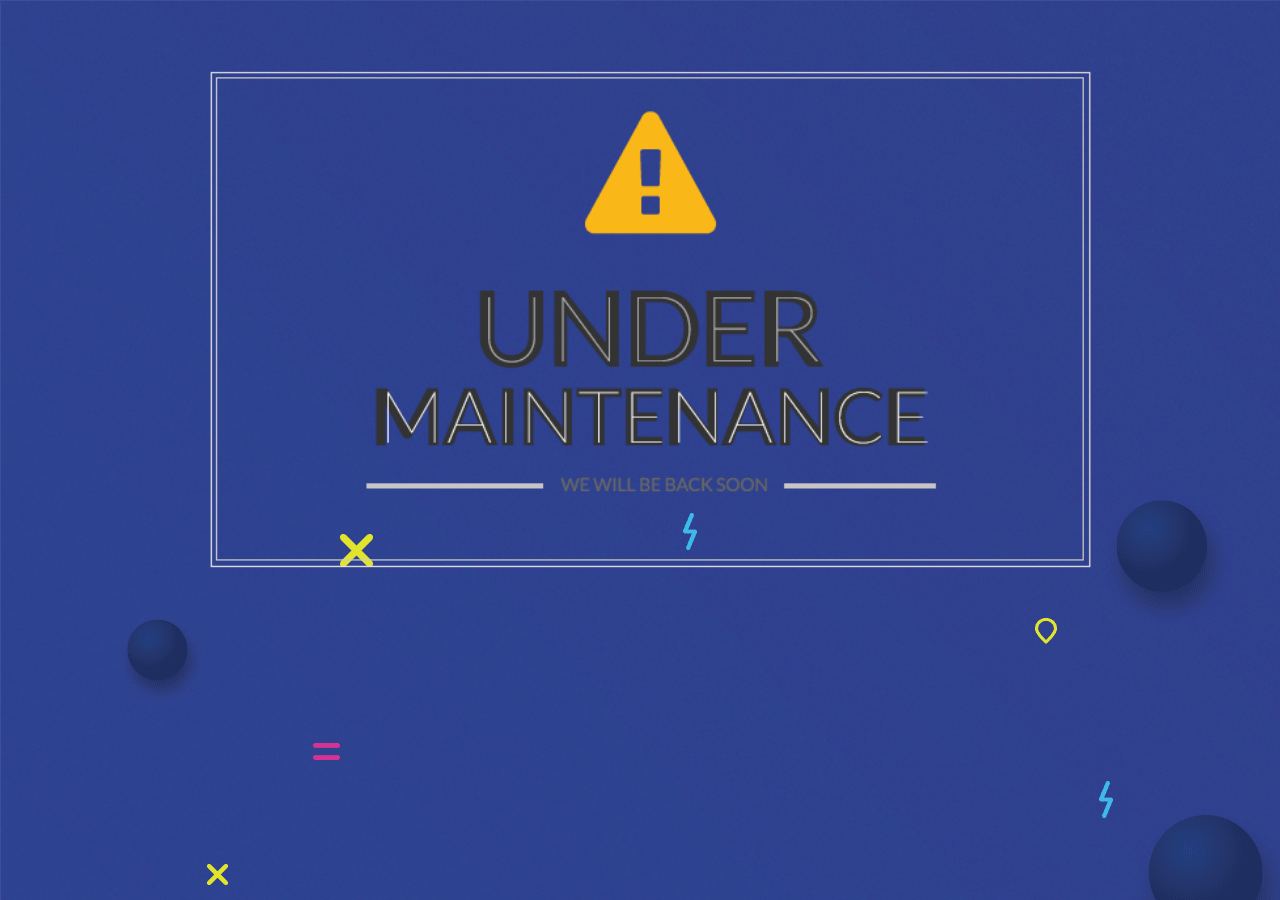
<file: index.html>
<!DOCTYPE html>
<html>
<head>
	<title>Evolty 2018</title>
</head>
<body style="background-image: url(img/background1.png);">
	<div>
   <img src="img/under-maintenance.png" width="70%" height="70%" style="margin-top: 60px; margin-left: 200px"> 
  </div>
</body>
</html>
</file>
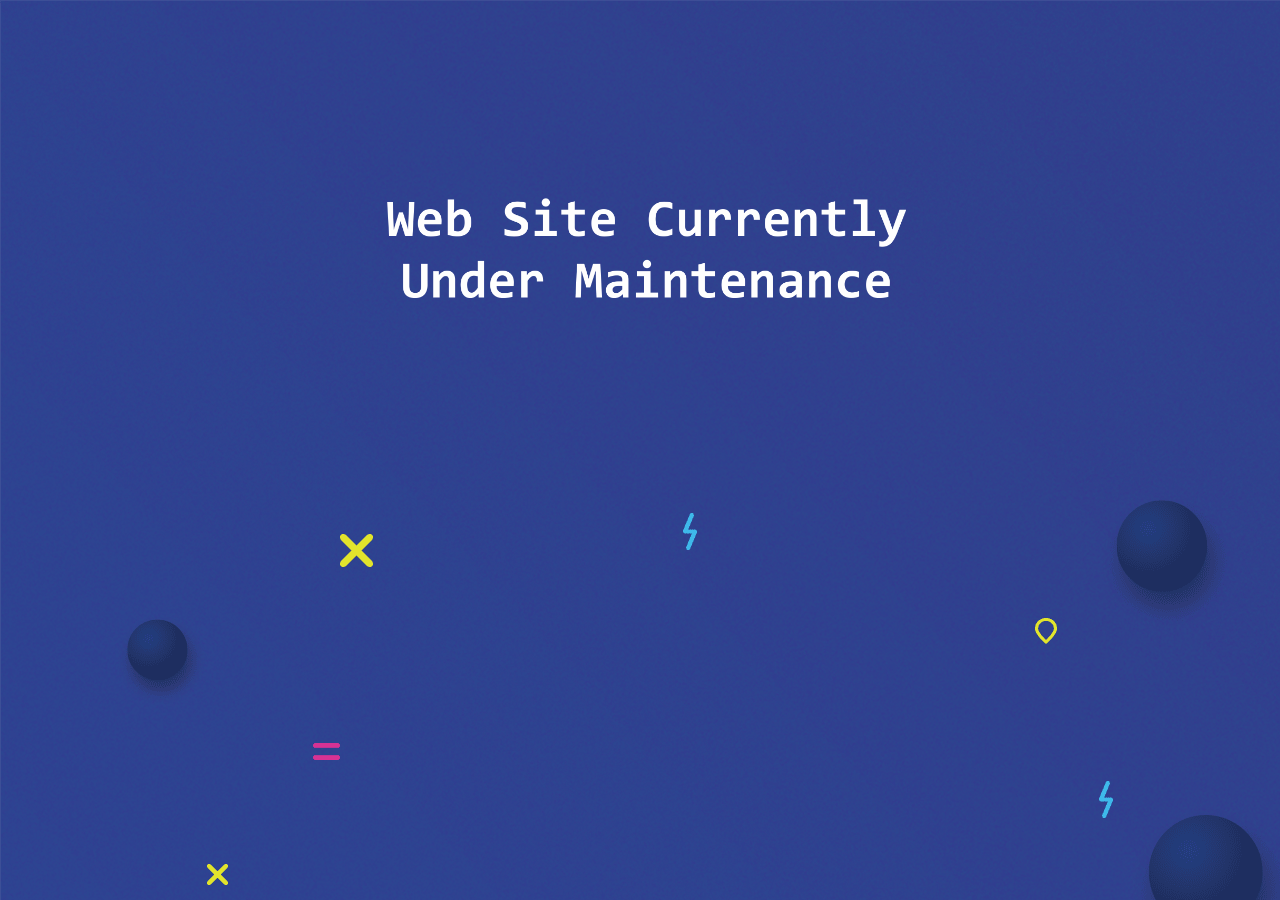
<file: cons.html>
<!DOCTYPE html>
<html>
<head>
	<title>Evolty 2018</title>
</head>
<body style="background-image: url(img/background1.png);">
	<div>
		<img src="img/cons.png" style="height: 100px;margin-top: 15%;margin-left: 30%">
	</div>
</body>
</html>
</file>
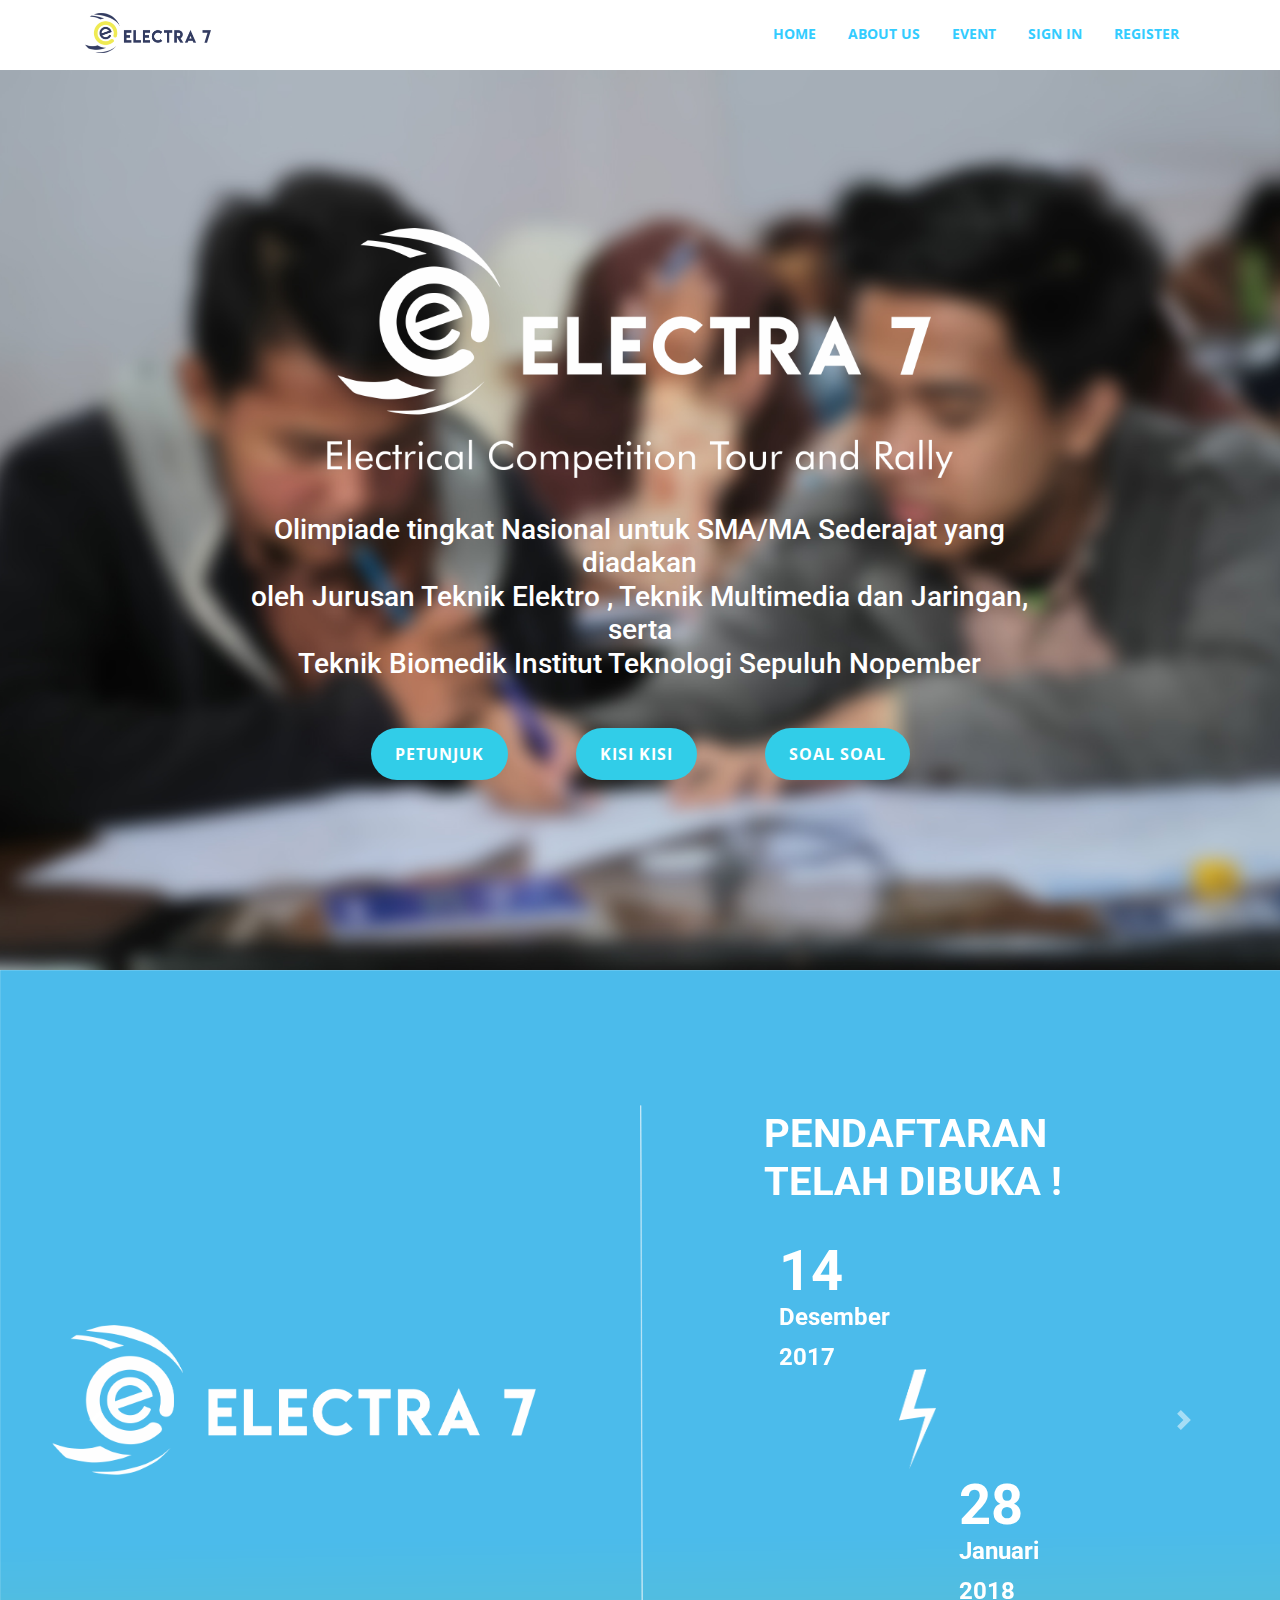
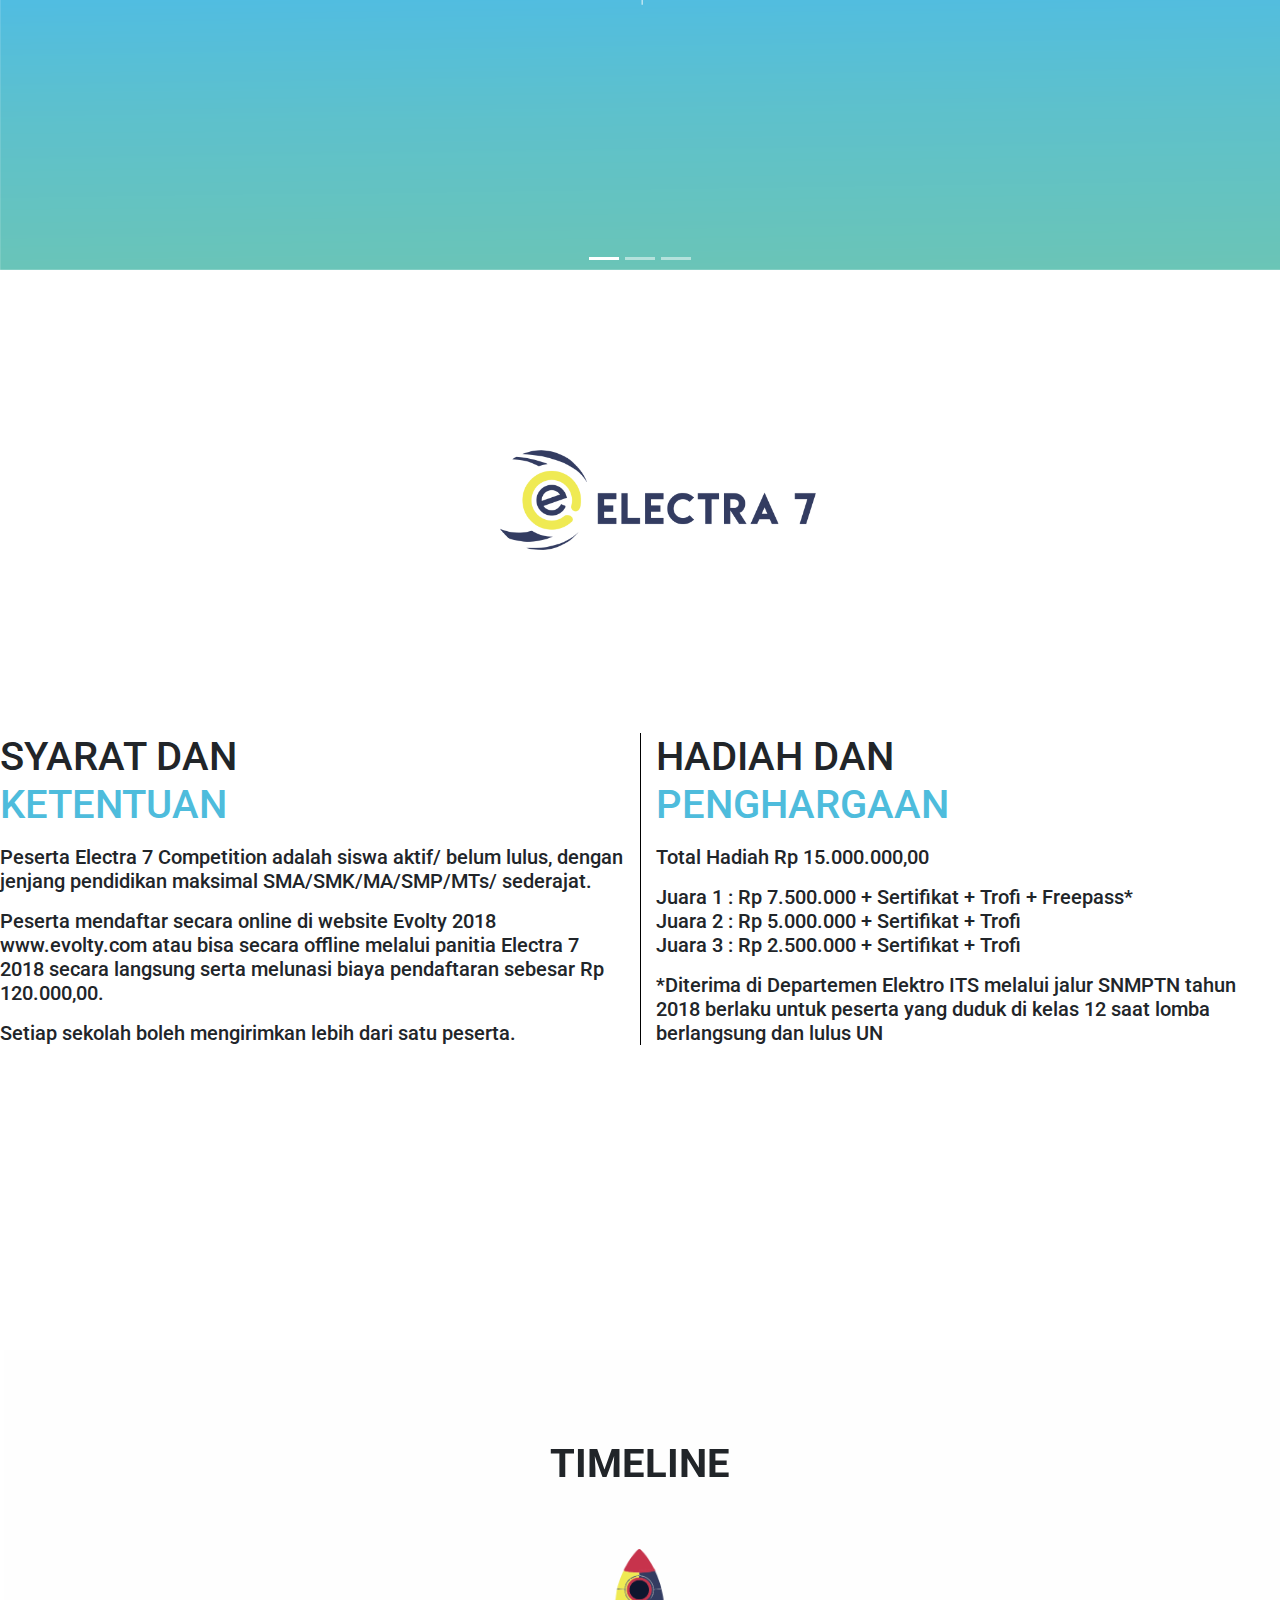
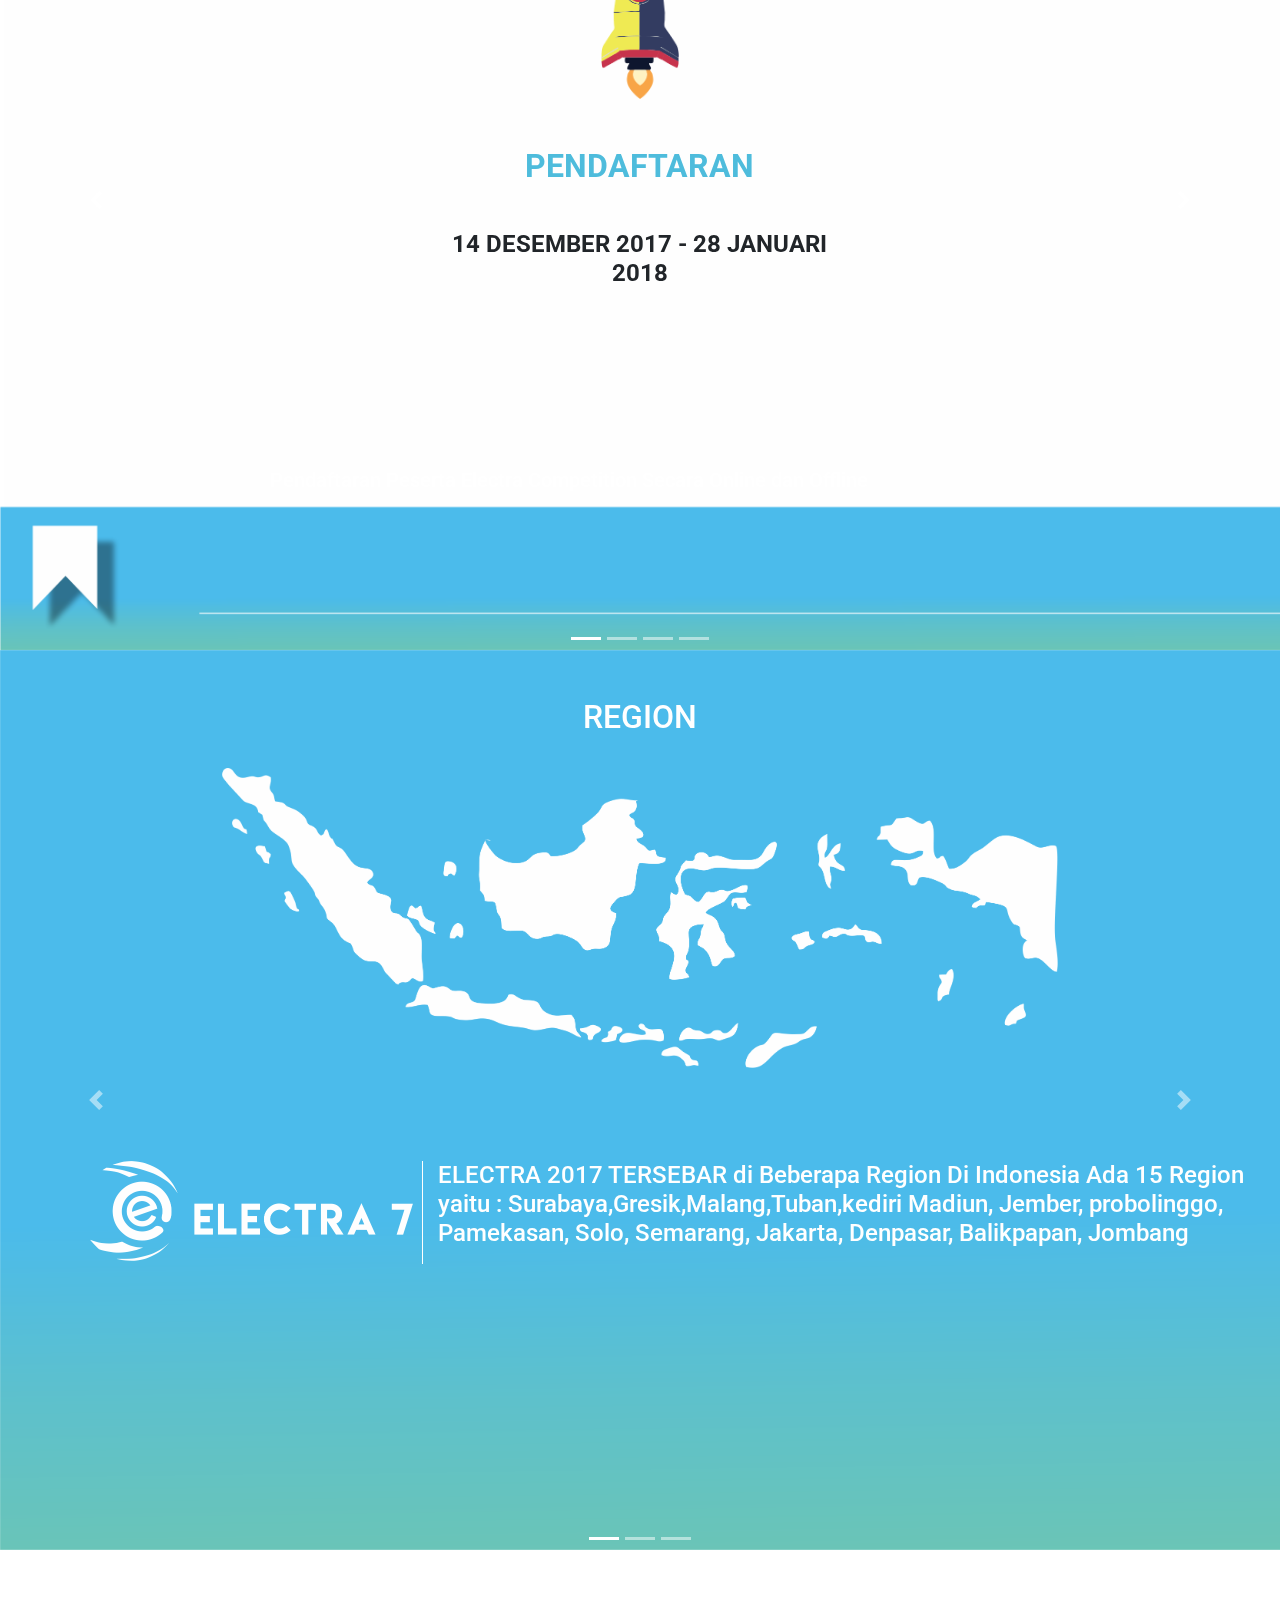
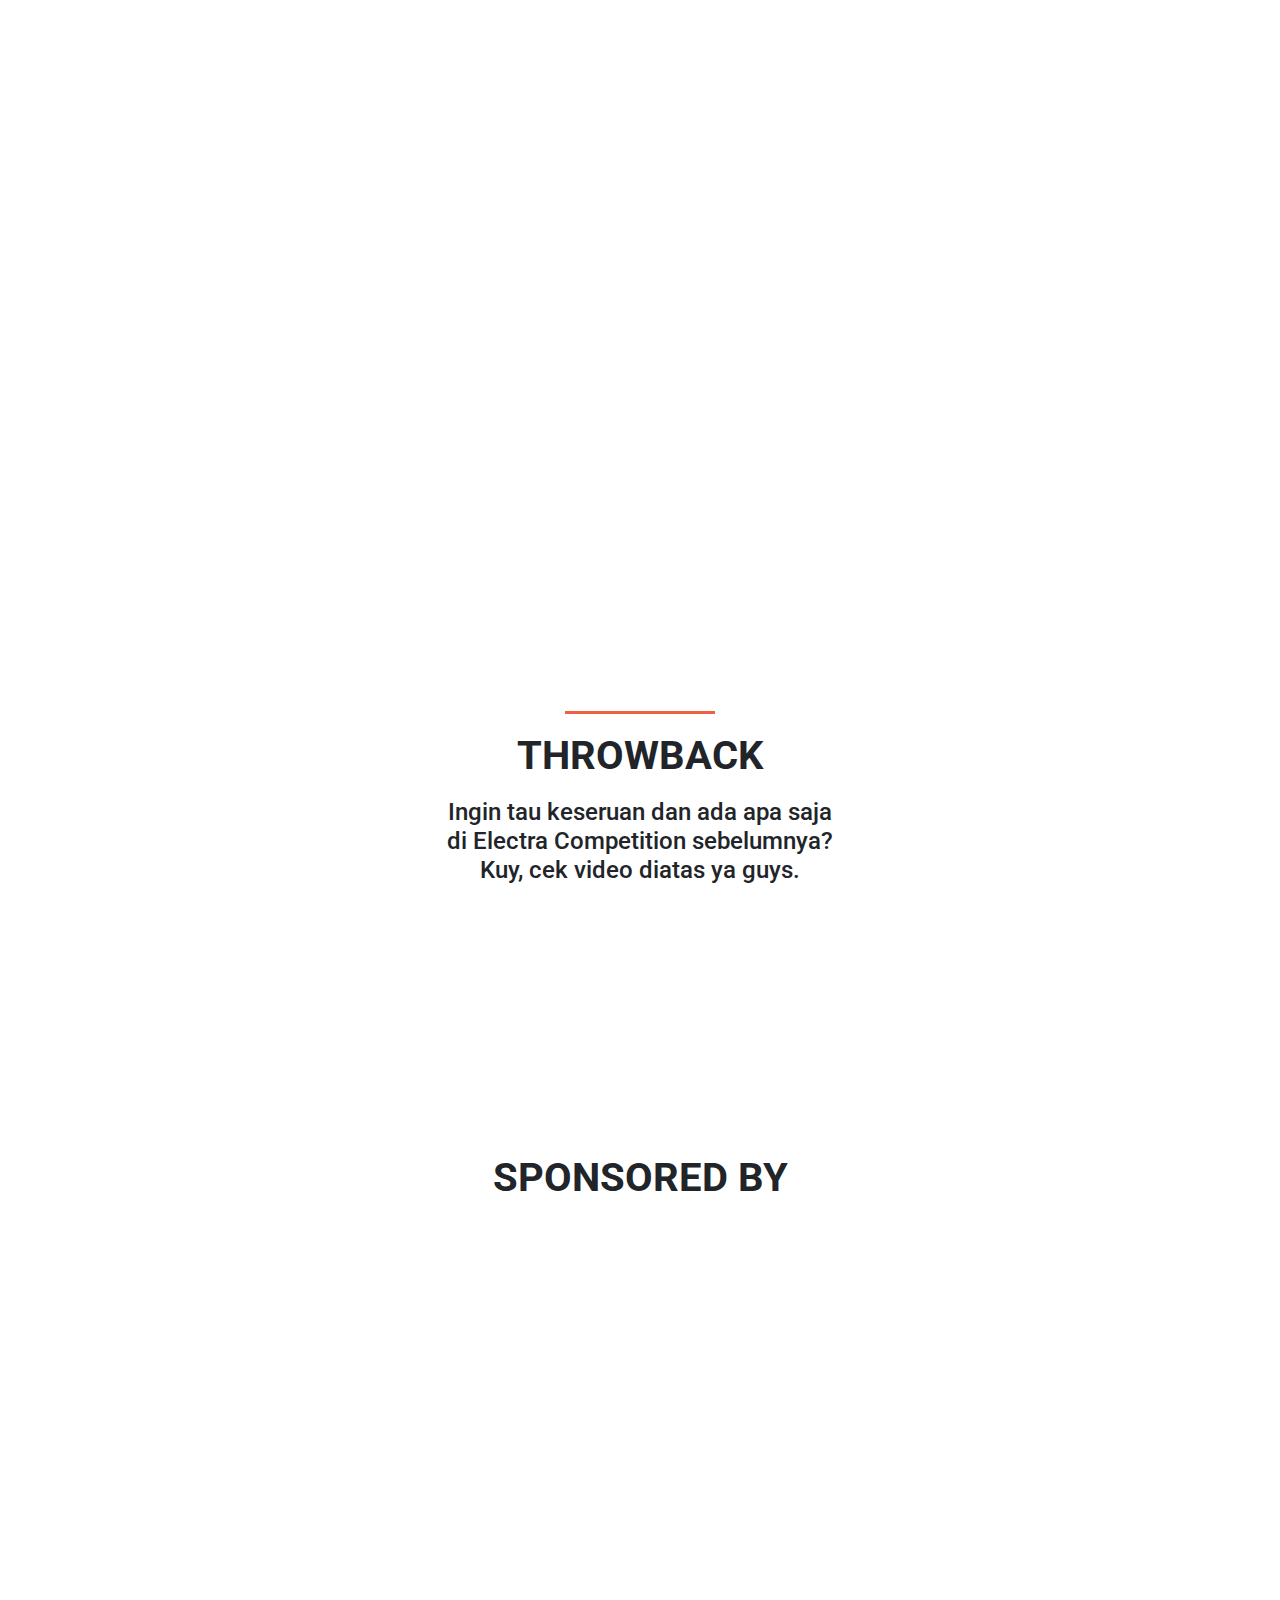
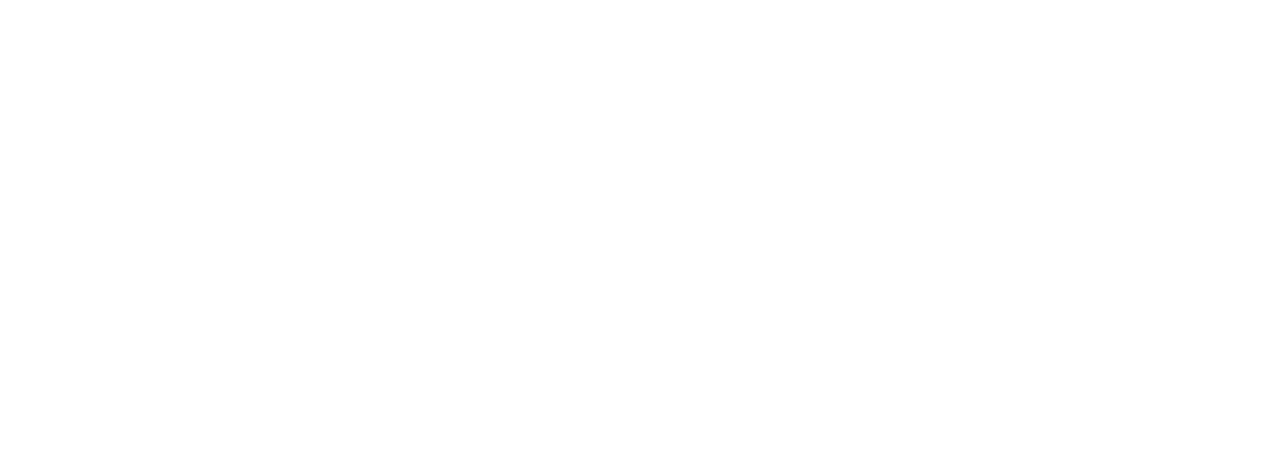
<file: electra.html>
<!DOCTYPE html>
<html lang="en">

  <head>

    <meta charset="utf-8">
    <meta name="viewport" content="width=device-width, initial-scale=1, shrink-to-fit=no">
    <meta name="description" content="">
    <meta name="author" content="">

    <title>Electra 7</title>

    <!-- Bootstrap core CSS -->
    <link href="css/bootstrap/css/bootstrap.min.css" rel="stylesheet">

    <!-- Custom fonts for this template -->
    <link href="css/font-awesome/css/font-awesome.min.css" rel="stylesheet" type="text/css">
    <link href='https://fonts.googleapis.com/css?family=Open+Sans:300italic,400italic,600italic,700italic,800italic,400,300,600,700,800' rel='stylesheet' type='text/css'>
    <link href='https://fonts.googleapis.com/css?family=Merriweather:400,300,300italic,400italic,700,700italic,900,900italic' rel='stylesheet' type='text/css'>
    <link href="https://fonts.googleapis.com/css?family=Roboto" rel="stylesheet">


    <!-- Plugin CSS -->
    <link href="css/magnific-popup/magnific-popup.css" rel="stylesheet">

    <!-- Custom styles for this template -->
    <link href="css/creative.css" rel="stylesheet">
    <link href="css/buttons.css" rel="stylesheet">

    <!-- CSS BUAT VERTICAL DOTTED NAV -->
    <link href="css/vnav/reset.css" rel="stylesheet"> 
    <link href="css/vnav/style.css" rel="stylesheet">

    <!-- CSS BUAT EVENTS CARD -->
    <link rel="stylesheet" type="text/css" href="css/eventscard.css">
    <link rel="stylesheet" type="text/css" href="css/imagehover.css">

    <link rel="stylesheet" type="text/css" href="css/testimoni/testimoni.css">

    <link rel="stylesheet" type="text/css" href="css/video.css">
  </head>

  <body id="page-top">
   

    <!-- Navigation -->
    <nav class="navbar navbar-expand-lg navbar-light" id="mainNavelect">
      <div class="container">
        <a class="navbar-brand js-scroll-trigger" href="#page-top"><img src="img/electra-lg.png" style="height: 40px;"></a>
        <button class="navbar-toggler navbar-toggler-right" type="button" data-toggle="collapse" data-target="#navbarResponsive" aria-controls="navbarResponsive" aria-expanded="false" aria-label="Toggle navigation">
          <span class="navbar-toggler-icon"></span>
        </button>
        <div class="collapse navbar-collapse" id="navbarResponsive">
          <ul class="navbar-nav ml-auto">
            <li class="nav-item">
              <a class="nav-link js-scroll-trigger" href="#page-top">HOME</a>
            </li>
            <li class="nav-item">
              <a class="nav-link js-scroll-trigger" href="#section01">ABOUT US</a>
            </li>
            <li class="nav-item">
              <a class="nav-link js-scroll-trigger" href="#section04">EVENT</a>
            </li>
            <li class="nav-item">
              <a class="nav-link js-scroll-trigger" href="#">SIGN IN</a>
            </li>
            <li class="nav-item">
              <a class="nav-link js-scroll-trigger" href="#">REGISTER</a>
            </li>
          </ul>
        </div>
      </div>
    </nav>

    <header class="mastheadelect text-center text-white d-flex cd-section" id="section01">
      <div class="my-auto">
        <div class="row">

          <div class="col-lg-10 mx-auto">
            <img src="img/electra-hd.png" class="img-fluid" style="height: 250px;">
          </div>
          <div class="col-lg-8 mx-auto">
            <br>
            <br>
            <h3 class="text-center">Olimpiade tingkat Nasional untuk SMA/MA Sederajat yang diadakan<br> oleh Jurusan Teknik Elektro , Teknik Multimedia dan Jaringan, serta<br> Teknik Biomedik Institut Teknologi Sepuluh Nopember</h3>
            <br>
          </div>
          <div class="col-lg-10 mx-auto">
            <a href="#section02"><button type="button" class="btn btn-info" style="margin: 2em">Petunjuk</button></a>
            <a href="#section02"><button type="button" class="btn btn-info" style="margin: 2em">Kisi Kisi</button></a>
            <a href="#section02"><button type="button" class="btn btn-info" style="margin: 2em">Soal Soal</button></a>
          </div>
        </div>
      </div>
    </header>

    <header  id="section02">
      <div >
        <div id="demo" class="carousel slide" data-ride="carousel">

          <!-- Indicators -->
          <ul class="carousel-indicators">
            <li data-target="#demo" data-slide-to="0" class="active"></li>
            <li data-target="#demo" data-slide-to="1"></li>
            <li data-target="#demo" data-slide-to="2"></li>
          </ul>
          
          <!-- The slideshow -->
          <div class="carousel-inner">
            <div class="carousel-item active">
              <div style="background-image: url(img/electra/bg-biru-new.png);background-size: cover;min-height: 100vh;position: relative;">
                <div class="row">
                  <div class="col-sm-5 my-auto">
                    <img src="img/electra/logo-putih.png" class="img-fluid" style="height: 150px;margin-top: 25vh;margin-left: 10%;">
                  </div>
                  <div class="col-sm-2 my-auto">
                    <img src="img/electra/vertical-line.png" class="img-fluid" style="margin-left: 50%;margin-top: 15vh;height: 500px">
                  </div>
                  <div class="col-sm-5 my-auto">
                    <h1 class="text-white" style="margin-top: 15vh;"><b>PENDAFTARAN<br>TELAH DIBUKA !</b></h1>
                    <br><br>
                    <div class="col-sm-2 my-auto">
                      <h1 class="text-white" style="font-size: 3.5em"><b>14</b></h1>
                      <p class="text-white" style="font-size: 1.5em"><b>Desember</b></p><br><p class="text-white" style="font-size: 1.5em"><b>2017</b></p>
                    </div>
                    <div class="col-sm-1 my-auto" style="margin-left: 120px">
                      <img src="img/electra/petir.png" style="height: 100px">
                    </div>
                    <div class="col-sm-2 my-auto" style="margin-left: 180px">
                      <h1 class="text-white" style="font-size: 3.5em"><b>28</b></h1>
                      <p class="text-white" style="font-size: 1.5em"><b>Januari</b></p><br><p class="text-white" style="font-size: 1.5em"><b>2018</b></p>
                    </div>
                  </div>
                </div>
              </div>   
            </div>
            <div class="carousel-item">
              <div style="background-image: url(img/electra/bg-biru-new.png);background-size: cover;min-height: 100vh;position: relative;">
                <div class="row">
                  <div class="col-sm-4">
                    
                  </div>
                  <div class="col-sm-4">
                    <h1 class="text-center text-white" style="margin-top: 50vh;"><b>Belum ada Content</b></h1>
                  </div>
                  <div class="col-sm-4">
                    
                  </div>
                </div>
              </div>
            </div>
            <div class="carousel-item">
               <div style="background-image: url(img/electra/bg-biru-new.png);background-size: cover;min-height: 100vh;position: relative;">
                <div class="row">
                  <div class="col-sm-4">
                    
                  </div>
                  <div class="col-sm-4">
                    <h1 class="text-center text-white" style="margin-top: 50vh;"><b>Belum ada Content</b></h1>
                  </div>
                  <div class="col-sm-4">
                    
                  </div>
                </div>
              </div>
          </div>
          
          <!-- Left and right controls -->
          <a class="carousel-control-prev" href="#demo" data-slide="prev">
            <span class="carousel-control-prev-icon"></span>
          </a>
          <a class="carousel-control-next" href="#demo" data-slide="next">
            <span class="carousel-control-next-icon"></span>
          </a>
        </div>
      </div>
        
    </header>

    <header id="section03">
        <div style="min-height: 100vh;position: relative;">
          
          <div style="margin-top: 20vh;margin-bottom: 20vh">
            <img src="img/electra-lg.png" class="img-fluid" style="height: 100px;margin-left: 500px">
          </div>

          <div class="row">
            <div class="col-lg-6 my-auto">
              <h1>SYARAT DAN <h1 style="color: #4ebcdc">KETENTUAN</h1></h1>
              <br>
              <h5>Peserta Electra 7 Competition adalah siswa aktif/ belum lulus, dengan jenjang pendidikan maksimal SMA/SMK/MA/SMP/MTs/ sederajat.</h5>
              <br>
              <h5>Peserta mendaftar secara online di website Evolty 2018 www.evolty.com atau bisa secara offline melalui panitia Electra 7 2018 secara langsung serta melunasi biaya pendaftaran sebesar Rp 120.000,00.</h5>
              <br>
              <h5>Setiap sekolah boleh mengirimkan lebih dari satu peserta.</h5>
            </div>
            <div class="col-lg-6 my-auto" style="border-left: solid 1px black;">
              <h1>HADIAH DAN <h1 style="color: #4ebcdc">PENGHARGAAN</h1></h1>
              <br>
              <h5>Total Hadiah Rp 15.000.000,00</h5>
              <br>
              <h5>Juara 1 : Rp 7.500.000 + Sertifikat + Trofi  + Freepass*</h5>
              <h5>Juara 2 : Rp 5.000.000 + Sertifikat + Trofi</h5>
              <h5>Juara 3 : Rp 2.500.000 + Sertifikat + Trofi</h5>
              <br>
              <h5>*Diterima di Departemen Elektro ITS melalui jalur SNMPTN tahun 2018 berlaku untuk peserta yang duduk di kelas 12 saat lomba berlangsung dan lulus UN</h5>
            </div>
          </div>
        </div>
    </header>

    <header id="section04">
        <div>
          <div id="demo1" class="carousel slide" data-ride="carousel">

              <!-- Indicators -->
              <ul class="carousel-indicators">
                <li data-target="#demo1" data-slide-to="0" class="active"></li>
                <li data-target="#demo1" data-slide-to="1"></li>
                <li data-target="#demo1" data-slide-to="2"></li>
                <li data-target="#demo1" data-slide-to="3"></li>
              </ul>
              
              <!-- The slideshow -->
              <div class="carousel-inner">
                <div class="carousel-item active">
                  <div style="background-image: url(img/electra/slide-bg-new.png);background-size: cover;min-height: 100vh;position: relative;">
                    <div class="row">
                      <div class="col-sm-4">
                      
                      </div>
                      <div class="col-sm-4 text-center">
                        <h1 class="text-center" style="margin-top: 10vh"><b>TIMELINE</b></h1>
                        <br>
                        <img src="img/electra/slide-1.png" class="img-fluid" style="height: 150px;margin-top: 5vh">
                        <h2 style="color: #4ebcdc;margin-top: 5vh"><b>PENDAFTARAN</b></h2>
                        <h4 style="margin-top: 5vh"><b>14 DESEMBER 2017 - 28 JANUARI 2018</b></h4>
                      </div>
                      <div class="col-sm-4">
                      
                      </div>
                    </div>
                    <div>
                      <h5 class="text-white" style="margin-top: 20vh;margin-left: 30vh">Pendaftaran Peserta Electra Competition Secara Online dan Offline</h5>
                    </div>
                  </div>
                </div>
                <div class="carousel-item">
                  <div style="background-image: url(img/electra/slide-bg-new.png);background-size: cover;min-height: 100vh;position: relative;">
                    <div class="row">
                      <div class="col-sm-4">
                      
                      </div>
                      <div class="col-sm-4 text-center">
                        <h1 class="text-center" style="margin-top: 10vh"><b>TIMELINE</b></h1>
                        <br>
                        <img src="img/electra/slide-2.png" class="img-fluid" style="height: 150px;margin-top: 5vh">
                        <h2 style="color: #4ebcdc;margin-top: 5vh"><b>PENYISIHAN</b></h2>
                        <h4 style="margin-top: 5vh"><b>4 FEBRUARI 2018</b></h4>
                      </div>
                      <div class="col-sm-4">
                      
                      </div>
                    </div>
                    <div>
                      <h5 class="text-white" style="margin-top: 20vh;margin-left: 30vh">Penyisihan Electra Competition yang berlangsung di masing masing region yang tersedia.</h5>
                    </div>
                  </div>
                </div>
                <div class="carousel-item">
                  <div style="background-image: url(img/electra/slide-bg-new.png);background-size: cover;min-height: 100vh;position: relative;">
                    <div class="row">
                      <div class="col-sm-4">
                      
                      </div>
                      <div class="col-sm-4 text-center">
                        <h1 class="text-center" style="margin-top: 10vh"><b>TIMELINE</b></h1>
                        <br>
                        <img src="img/electra/slide-3.png" class="img-fluid" style="height: 150px;margin-top: 5vh">
                        <h2 style="color: #4ebcdc;margin-top: 5vh"><b>PEREMPATFINAL<br>&<br>SEMIFINAL</b></h2>
                        <h4 style="margin-top: 5vh"><b>10 FEBRUARI 2018</b></h4>
                      </div>
                      <div class="col-sm-4">
                      
                      </div>
                    </div>
                    <div>
                      <h5 class="text-white" style="margin-top: 7vh;margin-left: 30vh">Perempatfinal & Semifinal Electra Competition dimana terdapat keseruan didalamnya, nantinya akan  berlangsung di Departemen Elektro ITS</h5>
                    </div>
                  </div>
                </div>
                <div class="carousel-item">
                  <div style="background-image: url(img/electra/slide-bg-new.png);background-size: cover;min-height: 100vh;position: relative;">
                    <div class="row">
                      <div class="col-sm-4">
                      
                      </div>
                      <div class="col-sm-4 text-center">
                        <h1 class="text-center" style="margin-top: 10vh"><b>TIMELINE</b></h1>
                        <br>
                        <img src="img/electra/slide-4.png" class="img-fluid" style="height: 150px;margin-top: 5vh">
                        <h2 style="color: #4ebcdc;margin-top: 5vh"><b>FINAL!</b></h2>
                        <h4 style="margin-top: 5vh"><b>11 FEBRUARI 2018</b></h4>
                      </div>
                      <div class="col-sm-4">
                      
                      </div>
                    </div>
                    <div>
                      <h5 class="text-white" style="margin-top: 20vh;margin-left: 30vh">Final Electra competition, nantikan keseruannya, dan nantikan apa yang ada di dalamnya.</h5>
                    </div>
                  </div>
                </div>
              </div>
              
              <!-- Left and right controls -->
              <a class="carousel-control-prev" href="#demo1" data-slide="prev">
                <span class="carousel-control-prev-icon"></span>
              </a>
              <a class="carousel-control-next" href="#demo1" data-slide="next">
                <span class="carousel-control-next-icon"></span>
              </a>
            </div>
        </div>
      </header>
      
      <header id="section05"> 
        <div>
          </div>
            <div id="demo2" class="carousel slide" data-ride="carousel">

              <!-- Indicators -->
              <ul class="carousel-indicators">
                <li data-target="#demo2" data-slide-to="0" class="active"></li>
                <li data-target="#demo2" data-slide-to="1"></li>
                <li data-target="#demo2" data-slide-to="2"></li>
              </ul>
              
              <!-- The slideshow -->
              <div class="carousel-inner">
                <div class="carousel-item active">
                  <div style="background-image: url(img/electra/bg-biru-new.png);background-size: cover;min-height: 100vh;position: relative;">
                    <div class="text-white text-center">
                      <br><br><br>
                      <h2>REGION</h2>
                      <br><br>
                    </div>
                    <div class="text-center">
                      <img src="img/electra/slide-idn.png" class="img-fluid" style="height: 300px">
                    </div>
                    <div class="row" style="margin-top: 10vh">
                      <div class="col-sm-4" class="my-auto text-center">
                        <img src="img/electra/logo-putih.png" class="img-fluid" style="height: 100px;margin-left: 10vh">
                      </div>
                      <div class="col-sm-8" class="my-auto" style="border-left: solid 1px white">
                        <h4 class="text-white">ELECTRA 2017 TERSEBAR di Beberapa Region Di Indonesia Ada 15 Region yaitu : Surabaya,Gresik,Malang,Tuban,kediri Madiun, Jember, probolinggo, Pamekasan, Solo, Semarang, Jakarta, Denpasar, Balikpapan, Jombang</h4>
                      </div>
                    </div>
                  </div>
                </div>
                <div class="carousel-item">
                  <div style="background-image: url(img/electra/bg-biru-new.png);background-size: cover;min-height: 100vh;position: relative;">
                    <div class="text-white text-center">
                      <br><br><br>
                      <h2>REGION</h2>
                      <br><br><br>
                    </div>
                    <div>
                      <div class="row" style="margin-top: 10vh">
                        <div class="col-sm-3 text-center">
                          <img src="img/electra/reg-kediri.png" class="img-fluid" style="height: 50px">
                          <div class="row">
                            <div class="col-sm-4"></div>
                            <div class="col-sm-4" style="background-color: white;border: solid 1px white;border-radius: 7px;height: 50px;width: 120px">
                              <p style="color: #4ebcdc;font-size: 0.7em;margin-top: 0.5em">Rian</p>
                              <p style="color: #4ebcdc;font-size: 0.7em">081216585148</p>
                              <p style="color: #4ebcdc;font-size: 0.6em">LINE : syahrian.adil</p>
                            </div>
                            <div class="col-sm-4"></div>
                          </div>
                        </div>
                        <div class="col-sm-3 text-center">
                          <img src="img/electra/reg-malang.png" class="img-fluid" style="height: 50px">
                          <div class="row">
                            <div class="col-sm-4"></div>
                            <div class="col-sm-4" style="background-color: white;border: solid 1px white;border-radius: 7px;height: 50px;width: 120px">
                              <p style="color: #4ebcdc;font-size: 0.7em;margin-top: 0.5em">Hilman Ridho</p>
                              <p style="color: #4ebcdc;font-size: 0.7em">08985578810</p>
                              <p style="color: #4ebcdc;font-size: 0.6em">LINE : hlmnrdh</p>
                            </div>
                            <div class="col-sm-4"></div>
                          </div>
                        </div>
                        <div class="col-sm-3 text-center">
                          <img src="img/electra/reg-jakarta.png" class="img-fluid" style="height: 50px">
                          <div class="row">
                            <div class="col-sm-4"></div>
                            <div class="col-sm-4" style="background-color: white;border: solid 1px white;border-radius: 7px;height: 50px;width: 120px">
                              <p style="color: #4ebcdc;font-size: 0.7em;margin-top: 0.3em">Bimo</p>
                              <p style="color: #4ebcdc;font-size: 0.7em">082228282840</p>
                              <p style="color: #4ebcdc;font-size: 0.6em">LINE : enricoaryobimo</p>
                            </div>
                            <div class="col-sm-4"></div>
                          </div>
                        </div>
                        <div class="col-sm-3 text-center">
                          <img src="img/electra/reg-madiun.png" class="img-fluid" style="height: 50px">
                          <div class="row">
                            <div class="col-sm-4"></div>
                            <div class="col-sm-4" style="background-color: white;border: solid 1px white;border-radius: 7px;height: 50px;width: 120px">
                              <p style="color: #4ebcdc;font-size: 0.7em;margin-top: 0.5em">Ilham</p>
                              <p style="color: #4ebcdc;font-size: 0.7em">085790202790</p>
                              <p style="color: #4ebcdc;font-size: 0.6em">LINE : hadiprmna</p>
                            </div>
                            <div class="col-sm-4"></div>
                          </div>
                        </div>
                      </div>
                      <div class="row" style="margin-top: 10vh">
                        <div class="col-sm-3 text-center">
                          <img src="img/electra/reg-solo.png" class="img-fluid" style="height: 50px">
                          <div class="row">
                            <div class="col-sm-4"></div>
                            <div class="col-sm-4" style="background-color: white;border: solid 1px white;border-radius: 7px;height: 50px;width: 120px">
                              <p style="color: #4ebcdc;font-size: 0.7em;margin-top: 0.5em">Ismail</p>
                              <p style="color: #4ebcdc;font-size: 0.7em">082242276845</p>
                              <p style="color: #4ebcdc;font-size: 0.6em">LINE : elvhaj</p>
                            </div>
                            <div class="col-sm-4"></div>
                          </div>
                        </div>
                        <div class="col-sm-3 text-center">
                          <img src="img/electra/reg-gresik.png" class="img-fluid" style="height: 50px">
                          <div class="row">
                            <div class="col-sm-4"></div>
                            <div class="col-sm-4" style="background-color: white;border: solid 1px white;border-radius: 7px;height: 50px;width: 120px">
                              <p style="color: #4ebcdc;font-size: 0.7em;margin-top: 0.5em">Aliv</p>
                              <p style="color: #4ebcdc;font-size: 0.7em">082142737127</p>
                              <p style="color: #4ebcdc;font-size: 0.6em">LINE : bbahddin99</p>
                            </div>
                            <div class="col-sm-4"></div>
                          </div>
                        </div>
                        <div class="col-sm-3 text-center">
                          <img src="img/electra/reg-semarang.png" class="img-fluid" style="height: 50px">
                          <div class="row">
                            <div class="col-sm-4"></div>
                            <div class="col-sm-4" style="background-color: white;border: solid 1px white;border-radius: 7px;height: 50px;width: 120px">
                              <p style="color: #4ebcdc;font-size: 0.7em;margin-top: 0.5em">Pristi</p>
                              <p style="color: #4ebcdc;font-size: 0.7em">081330058611</p>
                              <p style="color: #4ebcdc;font-size: 0.6em">LINE : padhianugraha</p>
                            </div>
                            <div class="col-sm-4"></div>
                          </div>
                        </div>
                        <div class="col-sm-3 text-center">
                          <img src="img/electra/reg-pamekasan.png" class="img-fluid" style="height: 50px">
                          <div class="row">
                            <div class="col-sm-4"></div>
                            <div class="col-sm-4" style="background-color: white;border: solid 1px white;border-radius: 7px;height: 50px;width: 120px">
                              <p style="color: #4ebcdc;font-size: 0.7em;margin-top: 0.3em">Fakhri</p>
                              <p style="color: #4ebcdc;font-size: 0.7em">083123057856</p>
                              <p style="color: #4ebcdc;font-size: 0.6em">LINE : mohammadfakhriali</p>
                            </div>
                            <div class="col-sm-4"></div>
                          </div>
                        </div>
                      </div>
                    </div>
                  </div>
                </div>
                <div class="carousel-item">
                  <div style="background-image: url(img/electra/bg-biru-new.png);background-size: cover;min-height: 100vh;position: relative;">
                    <div class="text-white text-center">
                      <br><br><br>
                      <h2>REGION</h2>
                      <br><br><br>
                    </div>
                    <div>
                      <div class="row" style="margin-top: 10vh">
                        <div class="col-sm-3 text-center">
                          <img src="img/electra/reg-surabaya.png" class="img-fluid" style="height: 50px">
                          <div class="row">
                            <div class="col-sm-4"></div>
                            <div class="col-sm-4" style="background-color: white;border: solid 1px white;border-radius: 7px;height: 50px;width: 120px">
                              <p style="color: #4ebcdc;font-size: 0.7em;margin-top: 0.5em">Hanif</p>
                              <p style="color: #4ebcdc;font-size: 0.7em">087855570350</p>
                              <p style="color: #4ebcdc;font-size: 0.6em">LINE : vianhanif</p>
                            </div>
                            <div class="col-sm-4"></div>
                          </div>
                        </div>
                        <div class="col-sm-3 text-center">
                          <img src="img/electra/reg-balikpapan.png" class="img-fluid" style="height: 50px">
                          <div class="row">
                            <div class="col-sm-4"></div>
                            <div class="col-sm-4" style="background-color: white;border: solid 1px white;border-radius: 7px;height: 50px;width: 120px">
                              <p style="color: #4ebcdc;font-size: 0.7em;margin-top: 0.3em">Hari PU</p>
                              <p style="color: #4ebcdc;font-size: 0.7em">082153564858</p>
                              <p style="color: #4ebcdc;font-size: 0.6em">LINE : hariputrautamaliem</p>
                            </div>
                            <div class="col-sm-4"></div>
                          </div>
                        </div>
                        <div class="col-sm-3 text-center">
                          <img src="img/electra/reg-jember.png" class="img-fluid" style="height: 50px">
                          <div class="row">
                            <div class="col-sm-4"></div>
                            <div class="col-sm-4" style="background-color: white;border: solid 1px white;border-radius: 7px;height: 50px;width: 120px">
                              <p style="color: #4ebcdc;font-size: 0.7em;margin-top: 0.5em">Erlanda</p>
                              <p style="color: #4ebcdc;font-size: 0.7em">081219108267</p>
                              <p style="color: #4ebcdc;font-size: 0.6em">LINE : erlanda_ss</p>
                            </div>
                            <div class="col-sm-4"></div>
                          </div>
                        </div>
                        <div class="col-sm-3 text-center">
                          <img src="img/electra/reg-jombang.png" class="img-fluid" style="height: 50px">
                          <div class="row">
                            <div class="col-sm-4"></div>
                            <div class="col-sm-4" style="background-color: white;border: solid 1px white;border-radius: 7px;height: 50px;width: 120px">
                              <p style="color: #4ebcdc;font-size: 0.7em;margin-top: 0.3em">Calvin</p>
                              <p style="color: #4ebcdc;font-size: 0.7em">082233727870</p>
                              <p style="color: #4ebcdc;font-size: 0.6em">LINE : calvinrafindra</p>
                            </div>
                            <div class="col-sm-4"></div>
                          </div>
                        </div>
                      </div>
                      <div class="row" style="margin-top: 10vh">
                        <div class="col-sm-4 text-center">
                          <img src="img/electra/reg-probolinggo.png" class="img-fluid" style="height: 50px">
                          <div class="row">
                            <div class="col-sm-4"></div>
                            <div class="col-sm-4" style="background-color: white;border: solid 1px white;border-radius: 7px;height: 50px;width: 120px">
                              <p style="color: #4ebcdc;font-size: 0.7em;margin-top: 0.5em">Danier</p>
                              <p style="color: #4ebcdc;font-size: 0.7em">082334835371</p>
                              <p style="color: #4ebcdc;font-size: 0.6em">LINE : deksarakadanier</p>
                            </div>
                            <div class="col-sm-4"></div>
                          </div>
                        </div>
                        <div class="col-sm-4 text-center">
                          <img src="img/electra/reg-denpasar.png" class="img-fluid" style="height: 50px">
                          <div class="row">
                            <div class="col-sm-4"></div>
                            <div class="col-sm-4" style="background-color: white;border: solid 1px white;border-radius: 7px;height: 50px;width: 120px">
                              <p style="color: #4ebcdc;font-size: 0.7em;margin-top: 0.5em">Cok Yoga</p>
                              <p style="color: #4ebcdc;font-size: 0.7em">087761344632</p>
                              <p style="color: #4ebcdc;font-size: 0.6em">LINE : cok_yoga</p>
                            </div>
                            <div class="col-sm-4"></div>
                          </div>
                        </div>
                        <div class="col-sm-4 text-center">
                          <img src="img/electra/reg-tuban.png" class="img-fluid" style="height: 50px">
                          <div class="row">
                            <div class="col-sm-4"></div>
                            <div class="col-sm-4" style="background-color: white;border: solid 1px white;border-radius: 7px;height: 50px;width: 120px">
                              <p style="color: #4ebcdc;font-size: 0.7em;margin-top: 0.5em">Hudan</p>
                              <p style="color: #4ebcdc;font-size: 0.7em">082234532924</p>
                              <p style="color: #4ebcdc;font-size: 0.6em">LINE : huudanakbar</p>
                            </div>
                            <div class="col-sm-4"></div>
                          </div>
                        </div>
                      </div>
                    </div>
                  </div>
                </div>
              </div>
              
              <!-- Left and right controls -->
              <a class="carousel-control-prev" href="#demo2" data-slide="prev">
                <span class="carousel-control-prev-icon"></span>
              </a>
              <a class="carousel-control-next" href="#demo2" data-slide="next">
                <span class="carousel-control-next-icon"></span>
              </a>
            </div>
        </div>
      </header>
        
      <header id="section06">
        <div>
        <div class="videoWrapper">
          <iframe width="1350" height="450" src="https://www.youtube.com/embed/hRVHoExj0i8?rel=0" frameborder="0" gesture="media" allow="encrypted-media" allowfullscreen></iframe>
        </div>
        <hr class="black">
        <div class="text-center" style="margin-top: 2vh">
          <h1><b>THROWBACK</b></h1>
        </div>
        <div class="row" style="margin-top: 2vh">
          <div class="col-sm-4"></div>
          <div class="col-sm-4 text-center"><h4>Ingin tau keseruan dan ada apa saja di Electra Competition sebelumnya? Kuy, cek video diatas ya guys.</h4></div>
          <div class="col-sm-4"></div>
        </div>
        </div>
      </header>

        <div style="min-height: 100vh">
            <div class="text-center" style="margin-top: 30vh">
              <h1><b>SPONSORED BY</b></h1>
            </div>
        </div>

     <!-- Bootstrap core JavaScript -->
    <script src="https://maxcdn.bootstrapcdn.com/bootstrap/4.0.0-beta.2/js/bootstrap.min.js"></script>
    <script src="https://ajax.googleapis.com/ajax/libs/jquery/3.2.1/jquery.min.js"></script>
    <script src="https://cdnjs.cloudflare.com/ajax/libs/popper.js/1.12.6/umd/popper.min.js"></script>

    <!-- <script src="vendor/jquery/jquery.min.js"></script> -->
    <script src="vendor/bootstrap/js/bootstrap.bundle.min.js"></script>

    <!-- Plugin JavaScript -->
    <script src="vendor/jquery-easing/jquery.easing.min.js"></script>
    <script src="vendor/scrollreveal/scrollreveal.min.js"></script>
    <script src="vendor/magnific-popup/jquery.magnific-popup.min.js"></script>

    <!-- Custom scripts for this template -->
    <script src="js/creative.min.js"></script>

    <!-- SCRIPT FOR DROPDOWN LOGIN-->
    <script src="https://ajax.googleapis.com/ajax/libs/jquery/3.2.1/jquery.min.js"></script>
     <script src='http://cdnjs.cloudflare.com/ajax/libs/jquery/2.1.3/jquery.min.js'></script>

    <script  src="js/login.js"></script>

    <!-- SCRIPT BUAT VERTICAL DOTTED NAVIGATION -->
    <script src="js/vnav/jquery-2.1.1.js"></script>
    <script  src="js/vnav/main.js"></script>
    <script  src="js/vnav/modernizr.js"></script>
    

  </body>

</html>
</file>
<file: css/vnav/style.css>
/* -------------------------------- 

Primary style

-------------------------------- */
/* html * {
  -webkit-font-smoothing: antialiased;
  -moz-osx-font-smoothing: grayscale;
}

*, *:after, *:before {
  -webkit-box-sizing: border-box;
  -moz-box-sizing: border-box;
  box-sizing: border-box;
}

body {
  font-size: 100%;
  font-family: "Ubuntu", sans-serif;
  color: #3e3947;
  background-color: white;
}

body, html {
  height: 100%;
}

a {
  color: #3e3947;
  text-decoration: none;
}

img {
  max-width: 100%;
}

*/
/* -------------------------------- 

Modules - reusable parts of our design

-------------------------------- */
.cd-img-replace {
  /* replace text with a background-image */
  display: inline-block;
  overflow: hidden;
  text-indent: 100%;
  white-space: nowrap;
}

/* -------------------------------- 

Main components 

-------------------------------- */
/* .cd-section {
  min-height: 100%;
  position: relative;
  padding: 2em 0;
}
.cd-section:nth-of-type(odd) {
  background-color: #3e3947;
}
.cd-section:nth-of-type(odd) p {
  color: #898099;
}
.cd-section:nth-of-type(even) {
  background-color: #745360;
}
.cd-section:nth-of-type(even) p {
  color: #bda3ad;
}
.cd-section h1, .cd-section p {
  position: absolute;
  left: 50%;
  top: 50%;
  bottom: auto;
  right: auto;
  -webkit-transform: translateX(-50%) translateY(-50%);
  -moz-transform: translateX(-50%) translateY(-50%);
  -ms-transform: translateX(-50%) translateY(-50%);
  -o-transform: translateX(-50%) translateY(-50%);
  transform: translateX(-50%) translateY(-50%);
  width: 90%;
  max-width: 768px;
  text-align: center;
}
.cd-section h1 {
  color: white;
  font-weight: 300;
  text-transform: uppercase;
  font-size: 20px;
  font-size: 1.25rem;
}
.cd-section p {
  line-height: 1.6;
}
@media only screen and (min-width: 768px) {
  .cd-section h1 {
    font-size: 30px;
    font-size: 1.875rem;
  }
  .cd-section p {
    font-size: 20px;
    font-size: 1.25rem;
    line-height: 2;
  }
}

*/

.cd-scroll-down {
  position: absolute;
  left: 50%;
  right: auto;
  -webkit-transform: translateX(-50%);
  -moz-transform: translateX(-50%);
  -ms-transform: translateX(-50%);
  -o-transform: translateX(-50%);
  transform: translateX(-50%);
  bottom: 20px;
  width: 38px;
  height: 44px;
  background: url("../img/cd-arrow-bottom.svg") no-repeat center center;
}

/* No Touch devices */
.cd-nav-trigger {
  display: none;
}

.no-touch #cd-vertical-nav {
  position: fixed;
  right: 40px;
  top: 50%;
  bottom: auto;
  -webkit-transform: translateY(-50%);
  -moz-transform: translateY(-50%);
  -ms-transform: translateY(-50%);
  -o-transform: translateY(-50%);
  transform: translateY(-50%);
  z-index: 1;
}
.no-touch #cd-vertical-nav li {
  text-align: right;
}
.no-touch #cd-vertical-nav a {
  display: inline-block;
  /* prevent weird movements on hover when you use a CSS3 transformation - webkit browsers */
  -webkit-backface-visibility: hidden;
  backface-visibility: hidden;
}
.no-touch #cd-vertical-nav a:after {
  content: "";
  display: table;
  clear: both;
}
.no-touch #cd-vertical-nav a span {
  float: right;
  display: inline-block;
  -webkit-transform: scale(0.6);
  -moz-transform: scale(0.6);
  -ms-transform: scale(0.6);
  -o-transform: scale(0.6);
  transform: scale(0.6);
}
.no-touch #cd-vertical-nav a:hover span {
  -webkit-transform: scale(1);
  -moz-transform: scale(1);
  -ms-transform: scale(1);
  -o-transform: scale(1);
  transform: scale(1);
}
.no-touch #cd-vertical-nav a:hover .cd-label {
  opacity: 1;
}
.no-touch #cd-vertical-nav a.is-selected .cd-dot {
  background-color: white;
}
.no-touch #cd-vertical-nav .cd-dot {
  position: relative;
  /* we set a top value in order to align the dot with the label. If you change label's font, you may need to change this top value*/
  top: 8px;
  height: 12px;
  width: 12px;
  border-radius: 50%;
  background-color: #d88683;
  -webkit-transition: -webkit-transform 0.2s, background-color 0.5s;
  -moz-transition: -moz-transform 0.2s, background-color 0.5s;
  transition: transform 0.2s, background-color 0.5s;
  -webkit-transform-origin: 50% 50%;
  -moz-transform-origin: 50% 50%;
  -ms-transform-origin: 50% 50%;
  -o-transform-origin: 50% 50%;
  transform-origin: 50% 50%;
}
.no-touch #cd-vertical-nav .cd-label {
  position: relative;
  margin-right: 10px;
  padding: .4em .5em;
  color: #d88683;
  font-size: 14px;
  font-size: 0.875rem;
  -webkit-transition: -webkit-transform 0.2s, opacity 0.2s;
  -moz-transition: -moz-transform 0.2s, opacity 0.2s;
  transition: transform 0.2s, opacity 0.2s;
  opacity: 0;
  -webkit-transform-origin: 100% 50%;
  -moz-transform-origin: 100% 50%;
  -ms-transform-origin: 100% 50%;
  -o-transform-origin: 100% 50%;
  transform-origin: 100% 50%;
}

/* Touch devices */
.touch .cd-nav-trigger {
  display: block;
  z-index: 2;
  position: fixed;
  bottom: 30px;
  right: 5%;
  height: 44px;
  width: 44px;
  border-radius: 0.25em;
  background: rgba(255, 255, 255, 0.9);
}
.touch .cd-nav-trigger span {
  position: absolute;
  height: 4px;
  width: 4px;
  background-color: #3e3947;
  border-radius: 50%;
  left: 50%;
  top: 50%;
  bottom: auto;
  right: auto;
  -webkit-transform: translateX(-50%) translateY(-50%);
  -moz-transform: translateX(-50%) translateY(-50%);
  -ms-transform: translateX(-50%) translateY(-50%);
  -o-transform: translateX(-50%) translateY(-50%);
  transform: translateX(-50%) translateY(-50%);
}
.touch .cd-nav-trigger span::before, .touch .cd-nav-trigger span::after {
  content: '';
  height: 100%;
  width: 100%;
  position: absolute;
  left: 0;
  background-color: inherit;
  border-radius: inherit;
}
.touch .cd-nav-trigger span::before {
  top: -9px;
}
.touch .cd-nav-trigger span::after {
  bottom: -9px;
}

.touch #cd-vertical-nav {
  position: fixed;
  z-index: 1;
  right: 5%;
  bottom: 30px;
  width: 90%;
  max-width: 400px;
  max-height: 90%;
  overflow-y: scroll;
  -webkit-overflow-scrolling: touch;
  -webkit-transform-origin: right bottom;
  -moz-transform-origin: right bottom;
  -ms-transform-origin: right bottom;
  -o-transform-origin: right bottom;
  transform-origin: right bottom;
  -webkit-transform: scale(0);
  -moz-transform: scale(0);
  -ms-transform: scale(0);
  -o-transform: scale(0);
  transform: scale(0);
  -webkit-transition-property: -webkit-transform;
  -moz-transition-property: -moz-transform;
  transition-property: transform;
  -webkit-transition-duration: 0.2s;
  -moz-transition-duration: 0.2s;
  transition-duration: 0.2s;
  border-radius: 0.25em;
  background-color: rgba(255, 255, 255, 0.9);
}
.touch #cd-vertical-nav a {
  display: block;
  padding: 1em;
  border-bottom: 1px solid rgba(62, 57, 71, 0.1);
}
.touch #cd-vertical-nav a span:first-child {
  display: none;
}
.touch #cd-vertical-nav a.is-selected span:last-child {
  color: #d88683;
}
.touch #cd-vertical-nav.open {
  -webkit-transform: scale(1);
  -moz-transform: scale(1);
  -ms-transform: scale(1);
  -o-transform: scale(1);
  transform: scale(1);
}
.touch #cd-vertical-nav.open + .cd-nav-trigger {
  background-color: transparent;
}
.touch #cd-vertical-nav.open + .cd-nav-trigger span {
  background-color: rgba(62, 57, 71, 0);
}
.touch #cd-vertical-nav.open + .cd-nav-trigger span::before, .touch #cd-vertical-nav.open + .cd-nav-trigger span::after {
  background-color: #3e3947;
  height: 3px;
  width: 20px;
  border-radius: 0;
  left: -8px;
}
.touch #cd-vertical-nav.open + .cd-nav-trigger span::before {
  -webkit-transform: rotate(45deg);
  -moz-transform: rotate(45deg);
  -ms-transform: rotate(45deg);
  -o-transform: rotate(45deg);
  transform: rotate(45deg);
  top: 1px;
}
.touch #cd-vertical-nav.open + .cd-nav-trigger span::after {
  -webkit-transform: rotate(135deg);
  -moz-transform: rotate(135deg);
  -ms-transform: rotate(135deg);
  -o-transform: rotate(135deg);
  transform: rotate(135deg);
  bottom: 0;
}
.touch #cd-vertical-nav li:last-child a {
  border-bottom: none;
}

@media only screen and (min-width: 768px) {
  .touch .cd-nav-trigger, .touch #cd-vertical-nav {
    bottom: 40px;
  }
}
</file>
<file: css/eventscard.css>
.events-card {
	background:#ffffff;
	box-shadow: 0px 10px 30px rgba(0, 0, 0, 0.8);
  	width: 100%;
  	max-width: 250px;
  	margin: 1em;
  	border-radius: 10px;
  	display: inline-block;
}

.events-header {
  padding: 0;
  margin: 0;
  height: 285px;
  width: 100%;
  display: block;
  border-top-left-radius: 10px;
  border-top-right-radius: 10px;
}

.events-content {
  padding: 18px 18px 24px 18px;
  margin: 0;
  background-color: #333399;
  border-bottom-left-radius: 10px;
  border-bottom-right-radius: 10px; 
}

.events-content-header, .events-info {
  display: table;
  width: 100%;
}

.events-icon-container {
  position: relative;
}

.events-title {
	font-size: 24px;
	margin: 0;
	display: table-cell;
	text-align: center;
	color: white;
}

.header-icon {
  width: 100%;
  height: 367px;
  line-height: 367px;
  text-align: center;
  vertical-align: middle;
  margin: 0 auto;
  color: #ffffff;
  font-size: 54px;
  text-shadow: 0px 0px 20px #6abcea, 0px 5px 20px #6ABCEA;
  opacity: .85;
}

.electra {
	background: url(/img/electra.png) no-repeat fixed center;
	background-size: cover;
  background-position: 100% 100%;
}
</file>
<file: css/imagehover.css>
@charset "UTF-8";
/*!
 * ImageHover.css - http://www.imagehover.io
 * Version 1.0
 * Author: Ciarán Walsh

 * Made available under a MIT License:
 * http://www.opensource.org/licenses/mit-license.php

 */
[class^='imghvr-'], [class*=' imghvr-'] {
    position: relative;
    display: inline-block;
    margin: 0;
    max-width: 100%;
    background-color: #ffffff;
    color: #000000;
    overflow: hidden;
    -webkit-backface-visibility: hidden;
    backface-visibility: hidden;
    -moz-osx-font-smoothing: grayscale;
    -webkit-transform: translateZ(0);
    -moz-transform: translateZ(0);
    -ms-transform: translateZ(0);
    -o-transform: translateZ(0);
    transform: translateZ(0);
}

[class^='imghvr-'] > img, [class*=' imghvr-'] > img {
    vertical-align: top;
    max-width: 100%;
}

[class^='imghvr-'] figcaption, [class*=' imghvr-'] figcaption {
    background-color: #ffffff;
    padding: 30px;
    position: absolute;
    top: 0;
    bottom: 0;
    left: 0;
    right: 0;
    color: black;
}

[class^='imghvr-'] figcaption h1, [class^='imghvr-'] figcaption h2, [class^='imghvr-'] figcaption h3, [class^='imghvr-'] figcaption h4, [class^='imghvr-'] figcaption h5, [class^='imghvr-'] figcaption h6, [class*=' imghvr-'] figcaption h1, [class*=' imghvr-'] figcaption h2, [class*=' imghvr-'] figcaption h3, [class*=' imghvr-'] figcaption h4, [class*=' imghvr-'] figcaption h5, [class*=' imghvr-'] figcaption h6 {
    color: black;
    text-decoration-color: black;
}

[class^='imghvr-'] a, [class*=' imghvr-'] a {
    position: absolute;
    top: 0;
    bottom: 0;
    left: 0;
    right: 0;
    z-index: 1;
}

[class^='imghvr-'], [class*=' imghvr-'], [class^='imghvr-']:before,
[class^='imghvr-']:after, [class*=' imghvr-']:before, [class*=' imghvr-']:after,
[class^='imghvr-'] *, [class*=' imghvr-'] *, [class^='imghvr-'] *:before,
[class^='imghvr-'] *:after, [class*=' imghvr-'] *:before, [class*=' imghvr-'] *:after {
    box-sizing: border-box;
    -webkit-transition: all 0.35s ease;
    -moz-transition: all 0.35s ease;
    transition: all 0.35s ease;
}

/* imghvr-fade-*
   ----------------------------- */
[class^='imghvr-fade'] figcaption, [class*=' imghvr-fade'] figcaption {
    opacity: 0;
    background-color: white;
}

[class^='imghvr-fade']:hover > img, [class*=' imghvr-fade']:hover > img {
    opacity: 0;
    background-color: white;
}

[class^='imghvr-fade']:hover figcaption, [class*=' imghvr-fade']:hover figcaption {
    opacity: 1;
    background-color: white;
}

[class^='imghvr-fade']:hover > img, [class^='imghvr-fade']:hover figcaption, [class*=' imghvr-fade']:hover > img, [class*=' imghvr-fade']:hover figcaption {
    -webkit-transform: translate(0, 0);
    -moz-transform: translate(0, 0);
    -ms-transform: translate(0, 0);
    -o-transform: translate(0, 0);
    transform: translate(0, 0);
}

/* imghvr-fade
   ----------------------------- */
/* imghvr-fade-in-up
   ----------------------------- */
.imghvr-fade-in-up figcaption {
    -webkit-transform: translate(0, 15%);
    -moz-transform: translate(0, 15%);
    -ms-transform: translate(0, 15%);
    -o-transform: translate(0, 15%);
    transform: translate(0, 15%);
}

/* imghvr-fade-in-down
   ----------------------------- */
.imghvr-fade-in-down figcaption {
    -webkit-transform: translate(0, -15%);
    -moz-transform: translate(0, -15%);
    -ms-transform: translate(0, -15%);
    -o-transform: translate(0, -15%);
    transform: translate(0, -15%);
}

/* imghvr-fade-in-left
   ----------------------------- */
.imghvr-fade-in-left figcaption {
    -webkit-transform: translate(-15%, 0);
    -moz-transform: translate(-15%, 0);
    -ms-transform: translate(-15%, 0);
    -o-transform: translate(-15%, 0);
    transform: translate(-15%, 0);
}

/* imghvr-fade-in-right
   ----------------------------- */
.imghvr-fade-in-right figcaption {
    -webkit-transform: translate(15%, 0);
    -moz-transform: translate(15%, 0);
    -ms-transform: translate(15%, 0);
    -o-transform: translate(15%, 0);
    transform: translate(15%, 0);
}

/* imghvr-push-*
   ----------------------------- */
[class^='imghvr-push-']:hover figcaption, [class*=' imghvr-push-']:hover figcaption {
    -webkit-transform: translate(0, 0);
    -moz-transform: translate(0, 0);
    -ms-transform: translate(0, 0);
    -o-transform: translate(0, 0);
    transform: translate(0, 0);
}

/* imghvr-push-up
   ----------------------------- */
.imghvr-push-up figcaption {
    -webkit-transform: translateY(100%);
    -moz-transform: translateY(100%);
    -ms-transform: translateY(100%);
    -o-transform: translateY(100%);
    transform: translateY(100%);
}

.imghvr-push-up:hover > img {
    -webkit-transform: translateY(-100%);
    -moz-transform: translateY(-100%);
    -ms-transform: translateY(-100%);
    -o-transform: translateY(-100%);
    transform: translateY(-100%);
}

/* imghvr-push-down
   ----------------------------- */
.imghvr-push-down figcaption {
    -webkit-transform: translateY(-100%);
    -moz-transform: translateY(-100%);
    -ms-transform: translateY(-100%);
    -o-transform: translateY(-100%);
    transform: translateY(-100%);
}

.imghvr-push-down:hover > img {
    -webkit-transform: translateY(100%);
    -moz-transform: translateY(100%);
    -ms-transform: translateY(100%);
    -o-transform: translateY(100%);
    transform: translateY(100%);
}

/* imghvr-push-left
   ----------------------------- */
.imghvr-push-left figcaption {
    -webkit-transform: translateX(100%);
    -moz-transform: translateX(100%);
    -ms-transform: translateX(100%);
    -o-transform: translateX(100%);
    transform: translateX(100%);
}

.imghvr-push-left:hover > img {
    -webkit-transform: translateX(-100%);
    -moz-transform: translateX(-100%);
    -ms-transform: translateX(-100%);
    -o-transform: translateX(-100%);
    transform: translateX(-100%);
}

/* imghvr-push--right
   ----------------------------- */
.imghvr-push-right figcaption {
    -webkit-transform: translateX(-100%);
    -moz-transform: translateX(-100%);
    -ms-transform: translateX(-100%);
    -o-transform: translateX(-100%);
    transform: translateX(-100%);
}

.imghvr-push-right:hover > img {
    -webkit-transform: translateX(100%);
    -moz-transform: translateX(100%);
    -ms-transform: translateX(100%);
    -o-transform: translateX(100%);
    transform: translateX(100%);
}

/* imghvr-slide-*
   ----------------------------- */
[class^='imghvr-slide-']:hover figcaption, [class*=' imghvr-slide-']:hover figcaption {
    -webkit-transform: translate(0, 0);
    -moz-transform: translate(0, 0);
    -ms-transform: translate(0, 0);
    -o-transform: translate(0, 0);
    transform: translate(0, 0);
}

/* imghvr-slide-up
   ----------------------------- */
.imghvr-slide-up figcaption {
    -webkit-transform: translateY(100%);
    -moz-transform: translateY(100%);
    -ms-transform: translateY(100%);
    -o-transform: translateY(100%);
    transform: translateY(100%);
}

/* imghvr-slide-down
   ----------------------------- */
.imghvr-slide-down figcaption {
    -webkit-transform: translateY(-100%);
    -moz-transform: translateY(-100%);
    -ms-transform: translateY(-100%);
    -o-transform: translateY(-100%);
    transform: translateY(-100%);
}

/* imghvr-slide-left
   ----------------------------- */
.imghvr-slide-left figcaption {
    -webkit-transform: translateX(100%);
    -moz-transform: translateX(100%);
    -ms-transform: translateX(100%);
    -o-transform: translateX(100%);
    transform: translateX(100%);
}

/* imghvr-slide-right
   ----------------------------- */
.imghvr-slide-right figcaption {
    -webkit-transform: translateX(-100%);
    -moz-transform: translateX(-100%);
    -ms-transform: translateX(-100%);
    -o-transform: translateX(-100%);
    transform: translateX(-100%);
}

/* imghvr-slide-top-left
   ----------------------------- */
.imghvr-slide-top-left figcaption {
    -webkit-transform: translate(-100%, -100%);
    -moz-transform: translate(-100%, -100%);
    -ms-transform: translate(-100%, -100%);
    -o-transform: translate(-100%, -100%);
    transform: translate(-100%, -100%);
}

/* imghvr-slide-top-right
   ----------------------------- */
.imghvr-slide-top-right figcaption {
    -webkit-transform: translate(100%, -100%);
    -moz-transform: translate(100%, -100%);
    -ms-transform: translate(100%, -100%);
    -o-transform: translate(100%, -100%);
    transform: translate(100%, -100%);
}

/* imghvr-slide-bottom-left
   ----------------------------- */
.imghvr-slide-bottom-left figcaption {
    -webkit-transform: translate(-100%, 100%);
    -moz-transform: translate(-100%, 100%);
    -ms-transform: translate(-100%, 100%);
    -o-transform: translate(-100%, 100%);
    transform: translate(-100%, 100%);
}

/* imghvr-slide-bottom-right
   ----------------------------- */
.imghvr-slide-bottom-right figcaption {
    -webkit-transform: translate(100%, 100%);
    -moz-transform: translate(100%, 100%);
    -ms-transform: translate(100%, 100%);
    -o-transform: translate(100%, 100%);
    transform: translate(100%, 100%);
}

/* imghvr-reveal-*
   ----------------------------- */
[class^='imghvr-reveal-']:before, [class*=' imghvr-reveal-']:before {
    position: absolute;
    top: 0;
    bottom: 0;
    left: 0;
    right: 0;
    content: '';
    background-color: #135796;
}

[class^='imghvr-reveal-'] figcaption, [class*=' imghvr-reveal-'] figcaption {
    opacity: 0;
}

[class^='imghvr-reveal-']:hover:before, [class*=' imghvr-reveal-']:hover:before {
    -webkit-transform: translate(0, 0);
    -moz-transform: translate(0, 0);
    -ms-transform: translate(0, 0);
    -o-transform: translate(0, 0);
    transform: translate(0, 0);
}

[class^='imghvr-reveal-']:hover figcaption, [class*=' imghvr-reveal-']:hover figcaption {
    opacity: 1;
    -webkit-transition-delay: 0.21s;
    -moz-transition-delay: 0.21s;
    transition-delay: 0.21s;
}

/* imghvr-reveal-up
   ----------------------------- */
.imghvr-reveal-up:before {
    -webkit-transform: translateY(100%);
    -moz-transform: translateY(100%);
    -ms-transform: translateY(100%);
    -o-transform: translateY(100%);
    transform: translateY(100%);
}

/* imghvr-reveal-down
   ----------------------------- */
.imghvr-reveal-down:before {
    -webkit-transform: translateY(-100%);
    -moz-transform: translateY(-100%);
    -ms-transform: translateY(-100%);
    -o-transform: translateY(-100%);
    transform: translateY(-100%);
}

/* imghvr-reveal-left
   ----------------------------- */
.imghvr-reveal-left:before {
    -webkit-transform: translateX(100%);
    -moz-transform: translateX(100%);
    -ms-transform: translateX(100%);
    -o-transform: translateX(100%);
    transform: translateX(100%);
}

/* imghvr-reveal-right
   ----------------------------- */
.imghvr-reveal-right:before {
    -webkit-transform: translateX(-100%);
    -moz-transform: translateX(-100%);
    -ms-transform: translateX(-100%);
    -o-transform: translateX(-100%);
    transform: translateX(-100%);
}

/* imghvr-reveal-top-left
   ----------------------------- */
.imghvr-reveal-top-left:before {
    -webkit-transform: translate(-100%, -100%);
    -moz-transform: translate(-100%, -100%);
    -ms-transform: translate(-100%, -100%);
    -o-transform: translate(-100%, -100%);
    transform: translate(-100%, -100%);
}

/* imghvr-reveal-top-right
   ----------------------------- */
.imghvr-reveal-top-right:before {
    -webkit-transform: translate(100%, -100%);
    -moz-transform: translate(100%, -100%);
    -ms-transform: translate(100%, -100%);
    -o-transform: translate(100%, -100%);
    transform: translate(100%, -100%);
}

/* imghvr-reveal-bottom-left
   ----------------------------- */
.imghvr-reveal-bottom-left:before {
    -webkit-transform: translate(-100%, 100%);
    -moz-transform: translate(-100%, 100%);
    -ms-transform: translate(-100%, 100%);
    -o-transform: translate(-100%, 100%);
    transform: translate(-100%, 100%);
}

/* imghvr-reveal-bottom-right
   ----------------------------- */
.imghvr-reveal-bottom-right:before {
    -webkit-transform: translate(100%, 100%);
    -moz-transform: translate(100%, 100%);
    -ms-transform: translate(100%, 100%);
    -o-transform: translate(100%, 100%);
    transform: translate(100%, 100%);
}

/* imghvr-hinge-*
   ----------------------------- */
[class^='imghvr-hinge-'], [class*=' imghvr-hinge-'] {
    -webkit-perspective: 50em;
    -moz-perspective: 50em;
    perspective: 50em;
}

[class^='imghvr-hinge-'] figcaption, [class*=' imghvr-hinge-'] figcaption {
    opacity: 0;
    z-index: 1;
}

[class^='imghvr-hinge-']:hover img, [class*=' imghvr-hinge-']:hover img {
    opacity: 0;
}

[class^='imghvr-hinge-']:hover figcaption, [class*=' imghvr-hinge-']:hover figcaption {
    opacity: 1;
    -webkit-transition-delay: 0.21s;
    -moz-transition-delay: 0.21s;
    transition-delay: 0.21s;
}

/* imghvr-hinge-up
   ----------------------------- */
.imghvr-hinge-up img {
    -webkit-transform-origin: 50% 0%;
    -moz-transform-origin: 50% 0%;
    -ms-transform-origin: 50% 0%;
    -o-transform-origin: 50% 0%;
    transform-origin: 50% 0%;
}

.imghvr-hinge-up figcaption {
    -webkit-transform: rotateX(90deg);
    -moz-transform: rotateX(90deg);
    -ms-transform: rotateX(90deg);
    -o-transform: rotateX(90deg);
    transform: rotateX(90deg);
    -webkit-transform-origin: 50% 100%;
    -moz-transform-origin: 50% 100%;
    -ms-transform-origin: 50% 100%;
    -o-transform-origin: 50% 100%;
    transform-origin: 50% 100%;
}

.imghvr-hinge-up:hover > img {
    -webkit-transform: rotateX(-90deg);
    -moz-transform: rotateX(-90deg);
    -ms-transform: rotateX(-90deg);
    -o-transform: rotateX(-90deg);
    transform: rotateX(-90deg);
}

.imghvr-hinge-up:hover figcaption {
    -webkit-transform: rotateX(0);
    -moz-transform: rotateX(0);
    -ms-transform: rotateX(0);
    -o-transform: rotateX(0);
    transform: rotateX(0);
}

/* imghvr-hinge-down
   ----------------------------- */
.imghvr-hinge-down img {
    -webkit-transform-origin: 50% 100%;
    -moz-transform-origin: 50% 100%;
    -ms-transform-origin: 50% 100%;
    -o-transform-origin: 50% 100%;
    transform-origin: 50% 100%;
}

.imghvr-hinge-down figcaption {
    -webkit-transform: rotateX(-90deg);
    -moz-transform: rotateX(-90deg);
    -ms-transform: rotateX(-90deg);
    -o-transform: rotateX(-90deg);
    transform: rotateX(-90deg);
    -webkit-transform-origin: 50% -50%;
    -moz-transform-origin: 50% -50%;
    -ms-transform-origin: 50% -50%;
    -o-transform-origin: 50% -50%;
    transform-origin: 50% -50%;
}

.imghvr-hinge-down:hover > img {
    -webkit-transform: rotateX(90deg);
    -moz-transform: rotateX(90deg);
    -ms-transform: rotateX(90deg);
    -o-transform: rotateX(90deg);
    transform: rotateX(90deg);
    opacity: 0;
}

.imghvr-hinge-down:hover figcaption {
    -webkit-transform: rotateX(0);
    -moz-transform: rotateX(0);
    -ms-transform: rotateX(0);
    -o-transform: rotateX(0);
    transform: rotateX(0);
}

/* imghvr-hinge-left
   ----------------------------- */
.imghvr-hinge-left img {
    -webkit-transform-origin: 0% 50%;
    -moz-transform-origin: 0% 50%;
    -ms-transform-origin: 0% 50%;
    -o-transform-origin: 0% 50%;
    transform-origin: 0% 50%;
}

.imghvr-hinge-left figcaption {
    -webkit-transform: rotateY(-90deg);
    -moz-transform: rotateY(-90deg);
    -ms-transform: rotateY(-90deg);
    -o-transform: rotateY(-90deg);
    transform: rotateY(-90deg);
    -webkit-transform-origin: 100% 50%;
    -moz-transform-origin: 100% 50%;
    -ms-transform-origin: 100% 50%;
    -o-transform-origin: 100% 50%;
    transform-origin: 100% 50%;
}

.imghvr-hinge-left:hover > img {
    -webkit-transform: rotateY(90deg);
    -moz-transform: rotateY(90deg);
    -ms-transform: rotateY(90deg);
    -o-transform: rotateY(90deg);
    transform: rotateY(90deg);
}

.imghvr-hinge-left:hover figcaption {
    -webkit-transform: rotateY(0);
    -moz-transform: rotateY(0);
    -ms-transform: rotateY(0);
    -o-transform: rotateY(0);
    transform: rotateY(0);
}

/* imghvr-hinge-right
   ----------------------------- */
.imghvr-hinge-right img {
    -webkit-transform-origin: 100% 50%;
    -moz-transform-origin: 100% 50%;
    -ms-transform-origin: 100% 50%;
    -o-transform-origin: 100% 50%;
    transform-origin: 100% 50%;
}

.imghvr-hinge-right figcaption {
    -webkit-transform: rotateY(90deg);
    -moz-transform: rotateY(90deg);
    -ms-transform: rotateY(90deg);
    -o-transform: rotateY(90deg);
    transform: rotateY(90deg);
    -webkit-transform-origin: 0 50%;
    -moz-transform-origin: 0 50%;
    -ms-transform-origin: 0 50%;
    -o-transform-origin: 0 50%;
    transform-origin: 0 50%;
}

.imghvr-hinge-right:hover > img {
    -webkit-transform: rotateY(-90deg);
    -moz-transform: rotateY(-90deg);
    -ms-transform: rotateY(-90deg);
    -o-transform: rotateY(-90deg);
    transform: rotateY(-90deg);
}

.imghvr-hinge-right:hover figcaption {
    -webkit-transform: rotateY(0);
    -moz-transform: rotateY(0);
    -ms-transform: rotateY(0);
    -o-transform: rotateY(0);
    transform: rotateY(0);
}

/* imghvr-flip-*
   ----------------------------- */
[class^='imghvr-flip-'], [class*=' imghvr-flip-'] {
    -webkit-perspective: 50em;
    -moz-perspective: 50em;
    perspective: 50em;
}

[class^='imghvr-flip-'] img, [class*=' imghvr-flip-'] img {
    backface-visibility: hidden;
}

[class^='imghvr-flip-'] figcaption, [class*=' imghvr-flip-'] figcaption {
    opacity: 0;
}

[class^='imghvr-flip-']:hover > img, [class*=' imghvr-flip-']:hover > img {
    opacity: 0;
}

[class^='imghvr-flip-']:hover figcaption, [class*=' imghvr-flip-']:hover figcaption {
    opacity: 1;
    -webkit-transition-delay: 0.14s;
    -moz-transition-delay: 0.14s;
    transition-delay: 0.14s;
}

/* imghvr-flip-horiz
   ----------------------------- */
.imghvr-flip-horiz figcaption {
    -webkit-transform: rotateX(90deg);
    -moz-transform: rotateX(90deg);
    -ms-transform: rotateX(90deg);
    -o-transform: rotateX(90deg);
    transform: rotateX(90deg);
    -webkit-transform-origin: 0% 50%;
    -moz-transform-origin: 0% 50%;
    -ms-transform-origin: 0% 50%;
    -o-transform-origin: 0% 50%;
    transform-origin: 0% 50%;
}

.imghvr-flip-horiz:hover img {
    -webkit-transform: rotateX(-180deg);
    -moz-transform: rotateX(-180deg);
    -ms-transform: rotateX(-180deg);
    -o-transform: rotateX(-180deg);
    transform: rotateX(-180deg);
}

.imghvr-flip-horiz:hover figcaption {
    -webkit-transform: rotateX(0deg);
    -moz-transform: rotateX(0deg);
    -ms-transform: rotateX(0deg);
    -o-transform: rotateX(0deg);
    transform: rotateX(0deg);
}

/* imghvr-flip-vert
   ----------------------------- */
.imghvr-flip-vert figcaption {
    -webkit-transform: rotateY(90deg);
    -moz-transform: rotateY(90deg);
    -ms-transform: rotateY(90deg);
    -o-transform: rotateY(90deg);
    transform: rotateY(90deg);
    -webkit-transform-origin: 50% 0%;
    -moz-transform-origin: 50% 0%;
    -ms-transform-origin: 50% 0%;
    -o-transform-origin: 50% 0%;
    transform-origin: 50% 0%;
}

.imghvr-flip-vert:hover > img {
    -webkit-transform: rotateY(-180deg);
    -moz-transform: rotateY(-180deg);
    -ms-transform: rotateY(-180deg);
    -o-transform: rotateY(-180deg);
    transform: rotateY(-180deg);
}

.imghvr-flip-vert:hover figcaption {
    -webkit-transform: rotateY(0deg);
    -moz-transform: rotateY(0deg);
    -ms-transform: rotateY(0deg);
    -o-transform: rotateY(0deg);
    transform: rotateY(0deg);
}

/* imghvr-flip-diag-1
   ----------------------------- */
.imghvr-flip-diag-1 figcaption {
    -webkit-transform: rotate3d(1, -1, 0, 100deg);
    -moz-transform: rotate3d(1, -1, 0, 100deg);
    -ms-transform: rotate3d(1, -1, 0, 100deg);
    -o-transform: rotate3d(1, -1, 0, 100deg);
    transform: rotate3d(1, -1, 0, 100deg);
}

.imghvr-flip-diag-1:hover > img {
    -webkit-transform: rotate3d(-1, 1, 0, 100deg);
    -moz-transform: rotate3d(-1, 1, 0, 100deg);
    -ms-transform: rotate3d(-1, 1, 0, 100deg);
    -o-transform: rotate3d(-1, 1, 0, 100deg);
    transform: rotate3d(-1, 1, 0, 100deg);
}

.imghvr-flip-diag-1:hover figcaption {
    -webkit-transform: rotate3d(0, 0, 0, 0deg);
    -moz-transform: rotate3d(0, 0, 0, 0deg);
    -ms-transform: rotate3d(0, 0, 0, 0deg);
    -o-transform: rotate3d(0, 0, 0, 0deg);
    transform: rotate3d(0, 0, 0, 0deg);
}

/* imghvr-flip-diag-2
   ----------------------------- */
.imghvr-flip-diag-2 figcaption {
    -webkit-transform: rotate3d(1, 1, 0, 100deg);
    -moz-transform: rotate3d(1, 1, 0, 100deg);
    -ms-transform: rotate3d(1, 1, 0, 100deg);
    -o-transform: rotate3d(1, 1, 0, 100deg);
    transform: rotate3d(1, 1, 0, 100deg);
}

.imghvr-flip-diag-2:hover > img {
    -webkit-transform: rotate3d(-1, -1, 0, 100deg);
    -moz-transform: rotate3d(-1, -1, 0, 100deg);
    -ms-transform: rotate3d(-1, -1, 0, 100deg);
    -o-transform: rotate3d(-1, -1, 0, 100deg);
    transform: rotate3d(-1, -1, 0, 100deg);
}

.imghvr-flip-diag-2:hover figcaption {
    -webkit-transform: rotate3d(0, 0, 0, 0deg);
    -moz-transform: rotate3d(0, 0, 0, 0deg);
    -ms-transform: rotate3d(0, 0, 0, 0deg);
    -o-transform: rotate3d(0, 0, 0, 0deg);
    transform: rotate3d(0, 0, 0, 0deg);
}

/* imghvr-shutter-out-*
   ----------------------------- */
[class^='imghvr-shutter-out-']:before, [class*=' imghvr-shutter-out-']:before {
    background: #135796;
    position: absolute;
    content: '';
    -webkit-transition-delay: 0.105s;
    -moz-transition-delay: 0.105s;
    transition-delay: 0.105s;
}

[class^='imghvr-shutter-out-'] figcaption, [class*=' imghvr-shutter-out-'] figcaption {
    opacity: 0;
    -webkit-transition-delay: 0s;
    -moz-transition-delay: 0s;
    transition-delay: 0s;
}

[class^='imghvr-shutter-out-']:hover:before, [class*=' imghvr-shutter-out-']:hover:before {
    -webkit-transition-delay: 0s;
    -moz-transition-delay: 0s;
    transition-delay: 0s;
}

[class^='imghvr-shutter-out-']:hover figcaption, [class*=' imghvr-shutter-out-']:hover figcaption {
    opacity: 1;
    -webkit-transition-delay: 0.105s;
    -moz-transition-delay: 0.105s;
    transition-delay: 0.105s;
}

/* imghvr-shutter-out-horiz
   ----------------------------- */
.imghvr-shutter-out-horiz:before {
    left: 50%;
    right: 50%;
    top: 0;
    bottom: 0;
}

.imghvr-shutter-out-horiz:hover:before {
    left: 0;
    right: 0;
}

/* imghvr-shutter-out-vert
   ----------------------------- */
.imghvr-shutter-out-vert:before {
    top: 50%;
    bottom: 50%;
    left: 0;
    right: 0;
}

.imghvr-shutter-out-vert:hover:before {
    top: 0;
    bottom: 0;
}

/* imghvr-shutter-out-diag-1
   ----------------------------- */
.imghvr-shutter-out-diag-1:before {
    top: 50%;
    bottom: 50%;
    left: -35%;
    right: -35%;
    -webkit-transform: rotate(45deg);
    -moz-transform: rotate(45deg);
    -ms-transform: rotate(45deg);
    -o-transform: rotate(45deg);
    transform: rotate(45deg);
}

.imghvr-shutter-out-diag-1:hover:before {
    top: -35%;
    bottom: -35%;
}

/* imghvr-shutter-out-diag-2
   ----------------------------- */
.imghvr-shutter-out-diag-2:before {
    top: 50%;
    bottom: 50%;
    left: -35%;
    right: -35%;
    -webkit-transform: rotate(-45deg);
    -moz-transform: rotate(-45deg);
    -ms-transform: rotate(-45deg);
    -o-transform: rotate(-45deg);
    transform: rotate(-45deg);
}

.imghvr-shutter-out-diag-2:hover:before {
    top: -35%;
    bottom: -35%;
}

/* imghvr-shutter-in-*
   ----------------------------- */
[class^='imghvr-shutter-in-']:after, [class^='imghvr-shutter-in-']:before, [class*=' imghvr-shutter-in-']:after, [class*=' imghvr-shutter-in-']:before {
    background: #135796;
    position: absolute;
    content: '';
}

[class^='imghvr-shutter-in-']:after, [class*=' imghvr-shutter-in-']:after {
    top: 0;
    left: 0;
}

[class^='imghvr-shutter-in-']:before, [class*=' imghvr-shutter-in-']:before {
    right: 0;
    bottom: 0;
}

[class^='imghvr-shutter-in-'] figcaption, [class*=' imghvr-shutter-in-'] figcaption {
    opacity: 0;
    z-index: 1;
}

[class^='imghvr-shutter-in-']:hover figcaption, [class*=' imghvr-shutter-in-']:hover figcaption {
    opacity: 1;
    -webkit-transition-delay: 0.21s;
    -moz-transition-delay: 0.21s;
    transition-delay: 0.21s;
}

/* imghvr-shutter-in-horiz
   ----------------------------- */
.imghvr-shutter-in-horiz:after, .imghvr-shutter-in-horiz:before {
    width: 0;
    height: 100%;
}

.imghvr-shutter-in-horiz:hover:after, .imghvr-shutter-in-horiz:hover:before {
    width: 50%;
}

/* imghvr-shutter-in-vert
   ----------------------------- */
.imghvr-shutter-in-vert:after, .imghvr-shutter-in-vert:before {
    height: 0;
    width: 100%;
}

.imghvr-shutter-in-vert:hover:after, .imghvr-shutter-in-vert:hover:before {
    height: 50%;
}

/* imghvr-shutter-in-out-horiz
   ----------------------------- */
.imghvr-shutter-in-out-horiz:after, .imghvr-shutter-in-out-horiz:before {
    width: 0;
    height: 100%;
    opacity: 0.75;
}

.imghvr-shutter-in-out-horiz:hover:after, .imghvr-shutter-in-out-horiz:hover:before {
    width: 100%;
}

/* imghvr-shutter-in-out-vert
   ----------------------------- */
.imghvr-shutter-in-out-vert:after, .imghvr-shutter-in-out-vert:before {
    height: 0;
    width: 100%;
    opacity: 0.75;
}

.imghvr-shutter-in-out-vert:hover:after, .imghvr-shutter-in-out-vert:hover:before {
    height: 100%;
}

/* imghvr-shutter-in-out-diag-1
   ----------------------------- */
.imghvr-shutter-in-out-diag-1:after, .imghvr-shutter-in-out-diag-1:before {
    width: 200%;
    height: 200%;
    -webkit-transition: all 0.6s ease;
    -moz-transition: all 0.6s ease;
    transition: all 0.6s ease;
    opacity: 0.75;
}

.imghvr-shutter-in-out-diag-1:after {
    -webkit-transform: skew(-45deg) translateX(-150%);
    -moz-transform: skew(-45deg) translateX(-150%);
    -ms-transform: skew(-45deg) translateX(-150%);
    -o-transform: skew(-45deg) translateX(-150%);
    transform: skew(-45deg) translateX(-150%);
}

.imghvr-shutter-in-out-diag-1:before {
    -webkit-transform: skew(-45deg) translateX(150%);
    -moz-transform: skew(-45deg) translateX(150%);
    -ms-transform: skew(-45deg) translateX(150%);
    -o-transform: skew(-45deg) translateX(150%);
    transform: skew(-45deg) translateX(150%);
}

.imghvr-shutter-in-out-diag-1:hover:after {
    -webkit-transform: skew(-45deg) translateX(-50%);
    -moz-transform: skew(-45deg) translateX(-50%);
    -ms-transform: skew(-45deg) translateX(-50%);
    -o-transform: skew(-45deg) translateX(-50%);
    transform: skew(-45deg) translateX(-50%);
}

.imghvr-shutter-in-out-diag-1:hover:before {
    -webkit-transform: skew(-45deg) translateX(50%);
    -moz-transform: skew(-45deg) translateX(50%);
    -ms-transform: skew(-45deg) translateX(50%);
    -o-transform: skew(-45deg) translateX(50%);
    transform: skew(-45deg) translateX(50%);
}

/* imghvr-shutter-in-out-diag-2
   ----------------------------- */
.imghvr-shutter-in-out-diag-2:after, .imghvr-shutter-in-out-diag-2:before {
    width: 200%;
    height: 200%;
    -webkit-transition: all 0.6s ease;
    -moz-transition: all 0.6s ease;
    transition: all 0.6s ease;
    opacity: 0.75;
}

.imghvr-shutter-in-out-diag-2:after {
    -webkit-transform: skew(45deg) translateX(-100%);
    -moz-transform: skew(45deg) translateX(-100%);
    -ms-transform: skew(45deg) translateX(-100%);
    -o-transform: skew(45deg) translateX(-100%);
    transform: skew(45deg) translateX(-100%);
}

.imghvr-shutter-in-out-diag-2:before {
    -webkit-transform: skew(45deg) translateX(100%);
    -moz-transform: skew(45deg) translateX(100%);
    -ms-transform: skew(45deg) translateX(100%);
    -o-transform: skew(45deg) translateX(100%);
    transform: skew(45deg) translateX(100%);
}

.imghvr-shutter-in-out-diag-2:hover:after {
    -webkit-transform: skew(45deg) translateX(0%);
    -moz-transform: skew(45deg) translateX(0%);
    -ms-transform: skew(45deg) translateX(0%);
    -o-transform: skew(45deg) translateX(0%);
    transform: skew(45deg) translateX(0%);
}

.imghvr-shutter-in-out-diag-2:hover:before {
    -webkit-transform: skew(45deg) translateX(0%);
    -moz-transform: skew(45deg) translateX(0%);
    -ms-transform: skew(45deg) translateX(0%);
    -o-transform: skew(45deg) translateX(0%);
    transform: skew(45deg) translateX(0%);
}

/* imghvr-fold*
   ----------------------------- */
[class^='imghvr-fold'], [class*=' imghvr-fold'] {
    -webkit-perspective: 50em;
    -moz-perspective: 50em;
    perspective: 50em;
}

[class^='imghvr-fold'] img, [class*=' imghvr-fold'] img {
    -webkit-transform-origin: 50% 0%;
    -moz-transform-origin: 50% 0%;
    -ms-transform-origin: 50% 0%;
    -o-transform-origin: 50% 0%;
    transform-origin: 50% 0%;
}

[class^='imghvr-fold'] figcaption, [class*=' imghvr-fold'] figcaption {
    z-index: 1;
    opacity: 0;
}

[class^='imghvr-fold']:hover > img, [class*=' imghvr-fold']:hover > img {
    opacity: 0;
    -webkit-transition-delay: 0;
    -moz-transition-delay: 0;
    transition-delay: 0;
}

[class^='imghvr-fold']:hover figcaption, [class*=' imghvr-fold']:hover figcaption {
    -webkit-transform: rotateX(0) translate3d(0, 0%, 0) scale(1);
    -moz-transform: rotateX(0) translate3d(0, 0%, 0) scale(1);
    -ms-transform: rotateX(0) translate3d(0, 0%, 0) scale(1);
    -o-transform: rotateX(0) translate3d(0, 0%, 0) scale(1);
    transform: rotateX(0) translate3d(0, 0%, 0) scale(1);
    opacity: 1;
    -webkit-transition-delay: 0.21s;
    -moz-transition-delay: 0.21s;
    transition-delay: 0.21s;
}

/* imghvr-fold-up
   ----------------------------- */
.imghvr-fold-up > img {
    -webkit-transform-origin: 50% 0%;
    -moz-transform-origin: 50% 0%;
    -ms-transform-origin: 50% 0%;
    -o-transform-origin: 50% 0%;
    transform-origin: 50% 0%;
}

.imghvr-fold-up figcaption {
    -webkit-transform: rotateX(-90deg) translate3d(0%, -50%, 0) scale(0.6);
    -moz-transform: rotateX(-90deg) translate3d(0%, -50%, 0) scale(0.6);
    -ms-transform: rotateX(-90deg) translate3d(0%, -50%, 0) scale(0.6);
    -o-transform: rotateX(-90deg) translate3d(0%, -50%, 0) scale(0.6);
    transform: rotateX(-90deg) translate3d(0%, -50%, 0) scale(0.6);
    -webkit-transform-origin: 50% 100%;
    -moz-transform-origin: 50% 100%;
    -ms-transform-origin: 50% 100%;
    -o-transform-origin: 50% 100%;
    transform-origin: 50% 100%;
}

.imghvr-fold-up:hover > img {
    -webkit-transform: rotateX(90deg) scale(0.6) translateY(50%);
    -moz-transform: rotateX(90deg) scale(0.6) translateY(50%);
    -ms-transform: rotateX(90deg) scale(0.6) translateY(50%);
    -o-transform: rotateX(90deg) scale(0.6) translateY(50%);
    transform: rotateX(90deg) scale(0.6) translateY(50%);
}

/* imghvr-fold-down
   ----------------------------- */
.imghvr-fold-down > img {
    -webkit-transform-origin: 50% 100%;
    -moz-transform-origin: 50% 100%;
    -ms-transform-origin: 50% 100%;
    -o-transform-origin: 50% 100%;
    transform-origin: 50% 100%;
}

.imghvr-fold-down figcaption {
    -webkit-transform: rotateX(90deg) translate3d(0%, 50%, 0) scale(0.6);
    -moz-transform: rotateX(90deg) translate3d(0%, 50%, 0) scale(0.6);
    -ms-transform: rotateX(90deg) translate3d(0%, 50%, 0) scale(0.6);
    -o-transform: rotateX(90deg) translate3d(0%, 50%, 0) scale(0.6);
    transform: rotateX(90deg) translate3d(0%, 50%, 0) scale(0.6);
    -webkit-transform-origin: 50% 0%;
    -moz-transform-origin: 50% 0%;
    -ms-transform-origin: 50% 0%;
    -o-transform-origin: 50% 0%;
    transform-origin: 50% 0%;
}

.imghvr-fold-down:hover > img {
    -webkit-transform: rotateX(-90deg) scale(0.6) translateY(-50%);
    -moz-transform: rotateX(-90deg) scale(0.6) translateY(-50%);
    -ms-transform: rotateX(-90deg) scale(0.6) translateY(-50%);
    -o-transform: rotateX(-90deg) scale(0.6) translateY(-50%);
    transform: rotateX(-90deg) scale(0.6) translateY(-50%);
}

/* imghvr-fold-left
   ----------------------------- */
.imghvr-fold-left > img {
    -webkit-transform-origin: 0% 50%;
    -moz-transform-origin: 0% 50%;
    -ms-transform-origin: 0% 50%;
    -o-transform-origin: 0% 50%;
    transform-origin: 0% 50%;
}

.imghvr-fold-left figcaption {
    -webkit-transform: rotateY(90deg) translate3d(-50%, 0%, 0) scale(0.6);
    -moz-transform: rotateY(90deg) translate3d(-50%, 0%, 0) scale(0.6);
    -ms-transform: rotateY(90deg) translate3d(-50%, 0%, 0) scale(0.6);
    -o-transform: rotateY(90deg) translate3d(-50%, 0%, 0) scale(0.6);
    transform: rotateY(90deg) translate3d(-50%, 0%, 0) scale(0.6);
    -webkit-transform-origin: 100% 50%;
    -moz-transform-origin: 100% 50%;
    -ms-transform-origin: 100% 50%;
    -o-transform-origin: 100% 50%;
    transform-origin: 100% 50%;
}

.imghvr-fold-left:hover > img {
    -webkit-transform: rotateY(-90deg) scale(0.6) translateX(50%);
    -moz-transform: rotateY(-90deg) scale(0.6) translateX(50%);
    -ms-transform: rotateY(-90deg) scale(0.6) translateX(50%);
    -o-transform: rotateY(-90deg) scale(0.6) translateX(50%);
    transform: rotateY(-90deg) scale(0.6) translateX(50%);
}

/* imghvr-fold-right
   ----------------------------- */
.imghvr-fold-right > img {
    -webkit-transform-origin: 100% 50%;
    -moz-transform-origin: 100% 50%;
    -ms-transform-origin: 100% 50%;
    -o-transform-origin: 100% 50%;
    transform-origin: 100% 50%;
}

.imghvr-fold-right figcaption {
    -webkit-transform: rotateY(-90deg) translate3d(50%, 0%, 0) scale(0.6);
    -moz-transform: rotateY(-90deg) translate3d(50%, 0%, 0) scale(0.6);
    -ms-transform: rotateY(-90deg) translate3d(50%, 0%, 0) scale(0.6);
    -o-transform: rotateY(-90deg) translate3d(50%, 0%, 0) scale(0.6);
    transform: rotateY(-90deg) translate3d(50%, 0%, 0) scale(0.6);
    -webkit-transform-origin: 0 50%;
    -moz-transform-origin: 0 50%;
    -ms-transform-origin: 0 50%;
    -o-transform-origin: 0 50%;
    transform-origin: 0 50%;
}

.imghvr-fold-right:hover > img {
    -webkit-transform: rotateY(90deg) scale(0.6) translateX(-50%);
    -moz-transform: rotateY(90deg) scale(0.6) translateX(-50%);
    -ms-transform: rotateY(90deg) scale(0.6) translateX(-50%);
    -o-transform: rotateY(90deg) scale(0.6) translateX(-50%);
    transform: rotateY(90deg) scale(0.6) translateX(-50%);
}

/* imghvr-zoom-in
   ----------------------------- */
.imghvr-zoom-in figcaption {
    opacity: 0;
    -webkit-transform: scale(0.5);
    -moz-transform: scale(0.5);
    -ms-transform: scale(0.5);
    -o-transform: scale(0.5);
    transform: scale(0.5);
}

.imghvr-zoom-in:hover figcaption {
    -webkit-transform: scale(1);
    -moz-transform: scale(1);
    -ms-transform: scale(1);
    -o-transform: scale(1);
    transform: scale(1);
    opacity: 1;
}

/* imghvr-zoom-out*
   ----------------------------- */
[class^='imghvr-zoom-out'] figcaption, [class*=' imghvr-zoom-out'] figcaption {
    -webkit-transform: scale(0.5);
    -moz-transform: scale(0.5);
    -ms-transform: scale(0.5);
    -o-transform: scale(0.5);
    transform: scale(0.5);
    -webkit-transform-origin: 50% 50%;
    -moz-transform-origin: 50% 50%;
    -ms-transform-origin: 50% 50%;
    -o-transform-origin: 50% 50%;
    transform-origin: 50% 50%;
    opacity: 0;
}

[class^='imghvr-zoom-out']:hover figcaption, [class^='imghvr-zoom-out'].hover figcaption, [class*=' imghvr-zoom-out']:hover figcaption, [class*=' imghvr-zoom-out'].hover figcaption {
    -webkit-transform: scale(1);
    -moz-transform: scale(1);
    -ms-transform: scale(1);
    -o-transform: scale(1);
    transform: scale(1);
    opacity: 1;
    -webkit-transition-delay: 0.35s;
    -moz-transition-delay: 0.35s;
    transition-delay: 0.35s;
}

/* imghvr-zoom-out
   ----------------------------- */
.imghvr-zoom-out:hover > img {
    -webkit-transform: scale(0.5);
    -moz-transform: scale(0.5);
    -ms-transform: scale(0.5);
    -o-transform: scale(0.5);
    transform: scale(0.5);
    opacity: 0;
}

/* imghvr-zoom-out-up
   ----------------------------- */
.imghvr-zoom-out-up:hover > img, .imghvr-zoom-out-up.hover > img {
    -webkit-animation: imghvr-zoom-out-up 0.4025s linear;
    -moz-animation: imghvr-zoom-out-up 0.4025s linear;
    animation: imghvr-zoom-out-up 0.4025s linear;
    -webkit-animation-iteration-count: 1;
    -moz-animation-iteration-count: 1;
    animation-iteration-count: 1;
    -webkit-animation-fill-mode: forwards;
    -moz-animation-fill-mode: forwards;
    animation-fill-mode: forwards;
}

@-webkit-keyframes imghvr-zoom-out-up {
    50% {
        -webkit-transform: scale(0.8) translateY(0%);
        -moz-transform: scale(0.8) translateY(0%);
        -ms-transform: scale(0.8) translateY(0%);
        -o-transform: scale(0.8) translateY(0%);
        transform: scale(0.8) translateY(0%);
        opacity: 0.5;
    }
    100% {
        -webkit-transform: scale(0.8) translateY(-150%);
        -moz-transform: scale(0.8) translateY(-150%);
        -ms-transform: scale(0.8) translateY(-150%);
        -o-transform: scale(0.8) translateY(-150%);
        transform: scale(0.8) translateY(-150%);
        opacity: 0.5;
    }
}

@keyframes imghvr-zoom-out-up {
    50% {
        -webkit-transform: scale(0.8) translateY(0%);
        -moz-transform: scale(0.8) translateY(0%);
        -ms-transform: scale(0.8) translateY(0%);
        -o-transform: scale(0.8) translateY(0%);
        transform: scale(0.8) translateY(0%);
        opacity: 0.5;
    }
    100% {
        -webkit-transform: scale(0.8) translateY(-150%);
        -moz-transform: scale(0.8) translateY(-150%);
        -ms-transform: scale(0.8) translateY(-150%);
        -o-transform: scale(0.8) translateY(-150%);
        transform: scale(0.8) translateY(-150%);
        opacity: 0.5;
    }
}

/* imghvr-zoom-out-down
   ----------------------------- */
.imghvr-zoom-out-down:hover > img, .imghvr-zoom-out-down.hover > img {
    -webkit-animation: imghvr-zoom-out-down 0.4025s linear;
    -moz-animation: imghvr-zoom-out-down 0.4025s linear;
    animation: imghvr-zoom-out-down 0.4025s linear;
    -webkit-animation-iteration-count: 1;
    -moz-animation-iteration-count: 1;
    animation-iteration-count: 1;
    -webkit-animation-fill-mode: forwards;
    -moz-animation-fill-mode: forwards;
    animation-fill-mode: forwards;
}

@-webkit-keyframes imghvr-zoom-out-down {
    50% {
        -webkit-transform: scale(0.8) translateY(0%);
        -moz-transform: scale(0.8) translateY(0%);
        -ms-transform: scale(0.8) translateY(0%);
        -o-transform: scale(0.8) translateY(0%);
        transform: scale(0.8) translateY(0%);
        opacity: 0.5;
    }
    100% {
        -webkit-transform: scale(0.8) translateY(150%);
        -moz-transform: scale(0.8) translateY(150%);
        -ms-transform: scale(0.8) translateY(150%);
        -o-transform: scale(0.8) translateY(150%);
        transform: scale(0.8) translateY(150%);
        opacity: 0.5;
    }
}

@keyframes imghvr-zoom-out-down {
    50% {
        -webkit-transform: scale(0.8) translateY(0%);
        -moz-transform: scale(0.8) translateY(0%);
        -ms-transform: scale(0.8) translateY(0%);
        -o-transform: scale(0.8) translateY(0%);
        transform: scale(0.8) translateY(0%);
        opacity: 0.5;
    }
    100% {
        -webkit-transform: scale(0.8) translateY(150%);
        -moz-transform: scale(0.8) translateY(150%);
        -ms-transform: scale(0.8) translateY(150%);
        -o-transform: scale(0.8) translateY(150%);
        transform: scale(0.8) translateY(150%);
        opacity: 0.5;
    }
}

/* imghvr-zoom-out-left
   ----------------------------- */
.imghvr-zoom-out-left:hover > img, .imghvr-zoom-out-left.hover > img {
    -webkit-animation: imghvr-zoom-out-left 0.4025s linear;
    -moz-animation: imghvr-zoom-out-left 0.4025s linear;
    animation: imghvr-zoom-out-left 0.4025s linear;
    -webkit-animation-iteration-count: 1;
    -moz-animation-iteration-count: 1;
    animation-iteration-count: 1;
    -webkit-animation-fill-mode: forwards;
    -moz-animation-fill-mode: forwards;
    animation-fill-mode: forwards;
}

@-webkit-keyframes imghvr-zoom-out-left {
    50% {
        -webkit-transform: scale(0.8) translateX(0%);
        -moz-transform: scale(0.8) translateX(0%);
        -ms-transform: scale(0.8) translateX(0%);
        -o-transform: scale(0.8) translateX(0%);
        transform: scale(0.8) translateX(0%);
        opacity: 0.5;
    }
    100% {
        -webkit-transform: scale(0.8) translateX(-150%);
        -moz-transform: scale(0.8) translateX(-150%);
        -ms-transform: scale(0.8) translateX(-150%);
        -o-transform: scale(0.8) translateX(-150%);
        transform: scale(0.8) translateX(-150%);
        opacity: 0.5;
    }
}

@keyframes imghvr-zoom-out-left {
    50% {
        -webkit-transform: scale(0.8) translateX(0%);
        -moz-transform: scale(0.8) translateX(0%);
        -ms-transform: scale(0.8) translateX(0%);
        -o-transform: scale(0.8) translateX(0%);
        transform: scale(0.8) translateX(0%);
        opacity: 0.5;
    }
    100% {
        -webkit-transform: scale(0.8) translateX(-150%);
        -moz-transform: scale(0.8) translateX(-150%);
        -ms-transform: scale(0.8) translateX(-150%);
        -o-transform: scale(0.8) translateX(-150%);
        transform: scale(0.8) translateX(-150%);
        opacity: 0.5;
    }
}

/* imghvr-zoom-out-right
   ----------------------------- */
.imghvr-zoom-out-right:hover > img, .imghvr-zoom-out-right.hover > img {
    -webkit-animation: imghvr-zoom-out-right 0.4025s linear;
    -moz-animation: imghvr-zoom-out-right 0.4025s linear;
    animation: imghvr-zoom-out-right 0.4025s linear;
    -webkit-animation-iteration-count: 1;
    -moz-animation-iteration-count: 1;
    animation-iteration-count: 1;
    -webkit-animation-fill-mode: forwards;
    -moz-animation-fill-mode: forwards;
    animation-fill-mode: forwards;
}

@-webkit-keyframes imghvr-zoom-out-right {
    50% {
        -webkit-transform: scale(0.8) translateX(0%);
        -moz-transform: scale(0.8) translateX(0%);
        -ms-transform: scale(0.8) translateX(0%);
        -o-transform: scale(0.8) translateX(0%);
        transform: scale(0.8) translateX(0%);
        opacity: 0.5;
    }
    100% {
        -webkit-transform: scale(0.8) translateX(150%);
        -moz-transform: scale(0.8) translateX(150%);
        -ms-transform: scale(0.8) translateX(150%);
        -o-transform: scale(0.8) translateX(150%);
        transform: scale(0.8) translateX(150%);
        opacity: 0.5;
    }
}

@keyframes imghvr-zoom-out-right {
    50% {
        -webkit-transform: scale(0.8) translateX(0%);
        -moz-transform: scale(0.8) translateX(0%);
        -ms-transform: scale(0.8) translateX(0%);
        -o-transform: scale(0.8) translateX(0%);
        transform: scale(0.8) translateX(0%);
        opacity: 0.5;
    }
    100% {
        -webkit-transform: scale(0.8) translateX(150%);
        -moz-transform: scale(0.8) translateX(150%);
        -ms-transform: scale(0.8) translateX(150%);
        -o-transform: scale(0.8) translateX(150%);
        transform: scale(0.8) translateX(150%);
        opacity: 0.5;
    }
}

/* imghvr-zoom-out-flip-horiz
   ----------------------------- */
.imghvr-zoom-out-flip-horiz {
    -webkit-perspective: 50em;
    -moz-perspective: 50em;
    perspective: 50em;
}

.imghvr-zoom-out-flip-horiz figcaption {
    opacity: 0;
    -webkit-transform: rotateX(90deg) translateY(-100%) scale(0.5);
    -moz-transform: rotateX(90deg) translateY(-100%) scale(0.5);
    -ms-transform: rotateX(90deg) translateY(-100%) scale(0.5);
    -o-transform: rotateX(90deg) translateY(-100%) scale(0.5);
    transform: rotateX(90deg) translateY(-100%) scale(0.5);
}

.imghvr-zoom-out-flip-horiz:hover > img, .imghvr-zoom-out-flip-horiz.hover > img {
    -webkit-transform: rotateX(-100deg) translateY(50%) scale(0.5);
    -moz-transform: rotateX(-100deg) translateY(50%) scale(0.5);
    -ms-transform: rotateX(-100deg) translateY(50%) scale(0.5);
    -o-transform: rotateX(-100deg) translateY(50%) scale(0.5);
    transform: rotateX(-100deg) translateY(50%) scale(0.5);
    opacity: 0;
    -webkit-transition-delay: 0;
    -moz-transition-delay: 0;
    transition-delay: 0;
}

.imghvr-zoom-out-flip-horiz:hover figcaption, .imghvr-zoom-out-flip-horiz.hover figcaption {
    -webkit-transform: rotateX(0) translateY(0%) scale(1);
    -moz-transform: rotateX(0) translateY(0%) scale(1);
    -ms-transform: rotateX(0) translateY(0%) scale(1);
    -o-transform: rotateX(0) translateY(0%) scale(1);
    transform: rotateX(0) translateY(0%) scale(1);
    opacity: 1;
    -webkit-transition-delay: 0.35s;
    -moz-transition-delay: 0.35s;
    transition-delay: 0.35s;
}

/* imghvr-zoom-out-flip-vert
   ----------------------------- */
.imghvr-zoom-out-flip-vert {
    -webkit-perspective: 50em;
    -moz-perspective: 50em;
    perspective: 50em;
}

.imghvr-zoom-out-flip-vert figcaption {
    opacity: 0;
    -webkit-transform: rotateY(90deg) translate(50%, 0) scale(0.5);
    -moz-transform: rotateY(90deg) translate(50%, 0) scale(0.5);
    -ms-transform: rotateY(90deg) translate(50%, 0) scale(0.5);
    -o-transform: rotateY(90deg) translate(50%, 0) scale(0.5);
    transform: rotateY(90deg) translate(50%, 0) scale(0.5);
}

.imghvr-zoom-out-flip-vert:hover > img, .imghvr-zoom-out-flip-vert.hover > img {
    -webkit-transform: rotateY(-100deg) translateX(50%) scale(0.5);
    -moz-transform: rotateY(-100deg) translateX(50%) scale(0.5);
    -ms-transform: rotateY(-100deg) translateX(50%) scale(0.5);
    -o-transform: rotateY(-100deg) translateX(50%) scale(0.5);
    transform: rotateY(-100deg) translateX(50%) scale(0.5);
    opacity: 0;
    -webkit-transition-delay: 0;
    -moz-transition-delay: 0;
    transition-delay: 0;
}

.imghvr-zoom-out-flip-vert:hover figcaption, .imghvr-zoom-out-flip-vert.hover figcaption {
    -webkit-transform: rotateY(0) translate(0, 0) scale(1);
    -moz-transform: rotateY(0) translate(0, 0) scale(1);
    -ms-transform: rotateY(0) translate(0, 0) scale(1);
    -o-transform: rotateY(0) translate(0, 0) scale(1);
    transform: rotateY(0) translate(0, 0) scale(1);
    opacity: 1;
    -webkit-transition-delay: 0.35s;
    -moz-transition-delay: 0.35s;
    transition-delay: 0.35s;
}

/* imghvr-blur
   ----------------------------- */
.imghvr-blur figcaption {
    opacity: 0;
}

.imghvr-blur:hover > img {
    -webkit-filter: blur(30px);
    filter: blur(30px);
    -webkit-transform: scale(1.2);
    -moz-transform: scale(1.2);
    -ms-transform: scale(1.2);
    -o-transform: scale(1.2);
    transform: scale(1.2);
    opacity: 0;
}

.imghvr-blur:hover figcaption {
    opacity: 1;
    -webkit-transition-delay: 0.21s;
    -moz-transition-delay: 0.21s;
    transition-delay: 0.21s;
}

/*# sourceMappingURL=imagehover.css.map */
</file>
<file: css/testimoni/testimoni.css>
/*-------------------------------*/
/*      Code snippet by          */
/*      @maridlcrmn              */
/*-------------------------------*/


section {
    padding-top: 100px;
    padding-bottom: 100px;
}

.quote {
    color: rgba(0,0,0,.1);
    text-align: center;
    margin-bottom: 30px;
}

/*-------------------------------*/
/*    Carousel Fade Transition   */
/*-------------------------------*/

#fade-quote-carousel.carousel {
  padding-bottom: 60px;
}
#fade-quote-carousel.carousel .carousel-inner .item {
  opacity: 0;
  -webkit-transition-property: opacity;
      -ms-transition-property: opacity;
          transition-property: opacity;
}
#fade-quote-carousel.carousel .carousel-inner .active {
  opacity: 1;
  -webkit-transition-property: opacity;
      -ms-transition-property: opacity;
          transition-property: opacity;
}
#fade-quote-carousel.carousel .carousel-indicators {
  bottom: 10px;
}
#fade-quote-carousel.carousel .carousel-indicators > li {
  background-color: #e84a64;
  border: none;
  border-radius: 100px;
}
#fade-quote-carousel blockquote {
    text-align: center;
    border: none;
}
#fade-quote-carousel .profile-circle {
    width: 100px;
    height: 100px;
    margin: 0 auto;
    border-radius: 100px;
}
</file>
<file: css/video.css>
.videoWrapper {
	position: relative;
	padding-bottom: 56.25%; /* 16:9 */
	padding-top: 25px;
	height: 0;
}
.videoWrapper iframe {
	position: absolute;
	top: 0;
	left: 0;
	width: 1350px;
	height: 450px;
	max-width: 100%;
	max-height: 100%;
}
</file>
<file: css/creative.css>
/*!
 * Start Bootstrap - Creative v4.0.0-beta.2 (https://startbootstrap.com/template-overviews/creative)
 * Copyright 2013-2017 Start Bootstrap
 * Licensed under MIT (https://github.com/BlackrockDigital/startbootstrap-creative/blob/master/LICENSE)
 */
body,
html {
  width: 100%;
  height: 100%; }

body {
  font-family: 'Roboto', sans-serif; }

hr {
  max-width: 150px;
  border-width: 3px;
  border-color: #F05F40; }

hr.light {
  border-color: #fff; }

hr.biru {
  max-width: 250px;
  border-color: #383395; }

a {
  color: #F05F40;
  -webkit-transition: all 0.2s;
  -moz-transition: all 0.2s;
  transition: all 0.2s; }
  a:hover {
    color: #f05f40; }

h1,
h2,
h3,
h4,
h5,
h6 {
  font-family: 'Roboto', sans-serif; }


.spacing{
  line-height: 150%;
}


.bluebox {
  padding: 20px;
  background-color: : blue;
  -webkit-mask-image: -webkit-gradient(linear, left, right, from (rgba(0,0,0,1)), to (rgba(0,0,0,0)));
}

.whitebox {
  height: 150px;
  padding: 20px;
  background-color: white;
  border-radius: 20px;
  color: black;
  box-shadow: 0px 10px 30px rgba(0, 0, 0, 0.8);
}

.vid-border{
  position: relative;
  height: 480px;
  width: 570px;
  border-width: 5px;
  border-color: #CB3095;
  border-style: solid;
  overflow: hidden;
}
#vid {
  position: absolute;
  top:-5px;
  left:-5px;
  height: 480px;
  width: 570px;
}

.theme{
    padding-top: 10rem;
  padding-bottom: calc(10rem - 56px);
  background-image: url("../img/background1-3.png");
  background-position: center center;
  -webkit-background-size: cover;
  -moz-background-size: cover;
  -o-background-size: cover;
  background-size: cover; }

 @media (min-width: 992px) {
    .theme {
      height: 100vh;
      min-height: 650px;
      padding-top: 0;
      padding-bottom: 0; }
      .theme h1 {
        font-size: 3rem; } }
@media (min-width: 1200px) {
    .theme h1 {
      font-size: 4rem; } }

.theme1{
    padding-top: 10rem;
  padding-bottom: calc(10rem - 56px);
  background-image: url("../img/background1-4.png");
  background-position: center center;
  -webkit-background-size: cover;
  -moz-background-size: cover;
  -o-background-size: cover;
  background-size: cover; }

 @media (min-width: 992px) {
    .theme {
      height: 100vh;
      min-height: 650px;
      padding-top: 0;
      padding-bottom: 0; }
      .theme h1 {
        font-size: 3rem; } }
@media (min-width: 1200px) {
    .theme h1 {
      font-size: 4rem; } }

.teaser{
    padding-top: 10rem;
  padding-bottom: calc(10rem - 56px);
  background-color: #fff;
  background-position: center center;
  -webkit-background-size: cover;
  -moz-background-size: cover;
  -o-background-size: cover;
  background-size: cover; }

 @media (min-width: 992px) {
    .teaser {
      height: 100vh;
      min-height: 650px;
      padding-top: 0;
      padding-bottom: 0; }
      .teaser h1 {
        font-size: 3rem; } }
@media (min-width: 1200px) {
    .teaser h1 {
      font-size: 4rem; } }

.bg-primary {
  background-color: #fff; }

.bg-dark {
  background-color: #212529 !important; }

.text-faded {
  color: rgba(255, 255, 255, 0.7); }

.theme-text{
  font-size: 5rem;
}

section {
  padding: 8rem 0; }

.section-heading {
  margin-top: 0; }

::-moz-selection {
  color: #fff;
  background: #212529;
  text-shadow: none; }

::selection {
  color: #fff;
  background: #212529;
  text-shadow: none; }

img::selection {
  color: #fff;
  background: transparent; }

img::-moz-selection {
  color: #fff;
  background: transparent; }

body {
  -webkit-tap-highlight-color: #212529; }

#mainNav {
  border-bottom: 1px solid rgba(0,0,128, 0.1);
  background: #000080;
  font-family: 'Open Sans', 'Helvetica Neue', Arial, sans-serif;
  -webkit-transition: all 0.2s;
  -moz-transition: all 0.2s;
  transition: all 0.2s; }
  #mainNav .navbar-brand {
    font-weight: 700;
    text-transform: uppercase;
    color: #33CCFF;
    font-family: 'Open Sans', 'Helvetica Neue', Arial, sans-serif; }
    #mainNav .navbar-brand:focus, #mainNav .navbar-brand:hover {
      color: #33CCFF; }
  #mainNav .navbar-nav > li.nav-item > a.nav-link,
  #mainNav .navbar-nav > li.nav-item > a.nav-link:focus {
    font-size: .9rem;
    font-weight: 700;
    text-transform: uppercase;
    color: #212529; }
    #mainNav .navbar-nav > li.nav-item > a.nav-link:hover,
    #mainNav .navbar-nav > li.nav-item > a.nav-link:focus:hover {
      color: #33CCFF; }
    #mainNav .navbar-nav > li.nav-item > a.nav-link.active,
    #mainNav .navbar-nav > li.nav-item > a.nav-link:focus.active {
      color: #33CCFF !important;
      background-color: #000080; }
      #mainNav .navbar-nav > li.nav-item > a.nav-link.active:hover,
      #mainNav .navbar-nav > li.nav-item > a.nav-link:focus.active:hover {
        background-color: #000080; }
  @media (min-width: 992px) {
    #mainNav {
      border-color: #000080;
      background-color: #000080; }
      #mainNav .navbar-brand {
        color: rgba(255, 255, 255, 0.7); }
        #mainNav .navbar-brand:focus, #mainNav .navbar-brand:hover {
          color: #fff; }
      #mainNav .navbar-nav > li.nav-item > a.nav-link {
        padding: 0.5rem 1rem; }
      #mainNav .navbar-nav > li.nav-item > a.nav-link,
      #mainNav .navbar-nav > li.nav-item > a.nav-link:focus {
        color: rgba(255, 255, 255, 0.7); }
        #mainNav .navbar-nav > li.nav-item > a.nav-link:hover,
        #mainNav .navbar-nav > li.nav-item > a.nav-link:focus:hover {
          color: #33CCFF; }
      #mainNav.navbar-shrink {
        border-bottom: 3px solid rgba(51, 204, 255, 1);
        background-color: #30418F; }
        #mainNav.navbar-shrink .navbar-brand {
          color: #33CCFF; }
          #mainNav.navbar-shrink .navbar-brand:focus, #mainNav.navbar-shrink .navbar-brand:hover {
            color: #33CCFF; }
        #mainNav.navbar-shrink .navbar-nav > li.nav-item > a.nav-link,
        #mainNav.navbar-shrink .navbar-nav > li.nav-item > a.nav-link:focus {
          color: #fff; }
          #mainNav.navbar-shrink .navbar-nav > li.nav-item > a.nav-link:hover,
          #mainNav.navbar-shrink .navbar-nav > li.nav-item > a.nav-link:focus:hover {
            color: #33CCFF; } }

#mainNavelect {
  border-bottom: 1px solid rgba(0,0,128, 0.1);
  background: #ffffff;
  font-family: 'Open Sans', 'Helvetica Neue', Arial, sans-serif;
  -webkit-transition: all 0.2s;
  -moz-transition: all 0.2s;
  transition: all 0.2s; }
  #mainNavelect .navbar-brand {
    font-weight: 700;
    text-transform: uppercase;
    color: #333C61;
    font-family: 'Open Sans', 'Helvetica Neue', Arial, sans-serif; }
    #mainNavelect .navbar-brand:focus, #mainNavelect .navbar-brand:hover {
      color: #333C61; }
  #mainNavelect .navbar-nav > li.nav-item > a.nav-link,
  #mainNavelect .navbar-nav > li.nav-item > a.nav-link:focus {
    font-size: .9rem;
    font-weight: 700;
    text-transform: uppercase;
    color: #212529; }
    #mainNavelect .navbar-nav > li.nav-item > a.nav-link:hover,
    #mainNavelect .navbar-nav > li.nav-item > a.nav-link:focus:hover {
      color: #333C61; }
    #mainNavelect .navbar-nav > li.nav-item > a.nav-link.active,
    #mainNavelect .navbar-nav > li.nav-item > a.nav-link:focus.active {
      color: #333C61 !important;
      background-color: #ffffff; }
      #mainNavelect .navbar-nav > li.nav-item > a.nav-link.active:hover,
      #mainNavelect .navbar-nav > li.nav-item > a.nav-link:focus.active:hover {
        background-color: #ffffff
        opacity: 1; }
  @media (min-width: 992px) {
    #mainNavelect {
      border-color: #ffffff;
      background-color: #ffffff}
      #mainNavelect .navbar-brand {
        color: rgb(33, 37, 41); }
        #mainNavelect .navbar-brand:focus, #mainNav .navbar-brand:hover {
          color: #333C61; }
      #mainNavelect .navbar-nav > li.nav-item > a.nav-link {
        padding: 0.5rem 1rem; }
      #mainNavelect .navbar-nav > li.nav-item > a.nav-link,
      #mainNavelect .navbar-nav > li.nav-item > a.nav-link:focus {
        color: rgb(51, 204, 255); }
        #mainNavelect .navbar-nav > li.nav-item > a.nav-link:hover,
        #mainNavelect .navbar-nav > li.nav-item > a.nav-link:focus:hover {
          color: #333C61; }
      #mainNavelect.navbar-shrink {
        border-bottom: 3px solid rgba(51, 204, 255, 1);
        background-color: #ffffff;}
        #mainNavelect.navbar-shrink .navbar-brand {
          color: #333C61; }
          #mainNavelect.navbar-shrink .navbar-brand:focus, #mainNavelect.navbar-shrink .navbar-brand:hover {
            color: #333C61; }
        #mainNavelect.navbar-shrink .navbar-nav > li.nav-item > a.nav-link,
        #mainNavelect.navbar-shrink .navbar-nav > li.nav-item > a.nav-link:focus {
          color: #333C61; }
          #mainNavelect.navbar-shrink .navbar-nav > li.nav-item > a.nav-link:hover,
          #mainNavelect.navbar-shrink .navbar-nav > li.nav-item > a.nav-link:focus:hover {
            color: #333C61; } }

header.masthead {
  padding-top: 10rem;
  padding-bottom: calc(10rem - 56px);
  background-image: url("../img/background1.png");
  background-position: center center;
  -webkit-background-size: cover;
  -moz-background-size: cover;
  -o-background-size: cover;
  background-size: cover; }
  header.masthead hr {
    margin-top: 30px;
    margin-bottom: 30px; }
  header.masthead h1 {
    font-size: 2rem; }
  header.masthead p {
    font-weight: 300; }
  @media (min-width: 768px) {
    header.masthead p {
      font-size: 1.15rem; } }
  @media (min-width: 992px) {
    header.masthead {
      height: 100vh;
      min-height: 650px;
      padding-top: 0;
      padding-bottom: 0; }
      header.masthead h1 {
        font-size: 3rem; } }
  @media (min-width: 1200px) {
    header.masthead h1 {
      font-size: 4rem; } }

header.mastheadelect {
  padding-top: 10rem;
  padding-bottom: calc(10rem - 56px);
  background-image: url("../img/electra-bg.png");
  background-position: center center;
  -webkit-background-size: cover;
  -moz-background-size: cover;
  -o-background-size: cover;
  background-size: cover; }
  header.mastheadelect hr {
    margin-top: 30px;
    margin-bottom: 30px; }
  header.mastheadelect h1 {
    font-size: 2rem; }
  header.mastheadelect p {
    font-weight: 300; }
  @media (min-width: 768px) {
    header.mastheadelect p {
      font-size: 1.15rem; } }
  @media (min-width: 992px) {
    header.mastheadelect {
      height: 100vh;
      min-height: 650px;
      padding-top: 0;
      padding-bottom: 0; }
      header.mastheadelect h1 {
        font-size: 3rem; } }
  @media (min-width: 1200px) {
    header.mastheadelect h1 {
      font-size: 4rem; } }

.service-box {
  max-width: 400px; }

.portfolio-box {
  position: relative;
  display: block;
  max-width: 650px;
  margin: 0 auto; }
  .portfolio-box .portfolio-box-caption {
    position: absolute;
    bottom: 0;
    display: block;
    width: 100%;
    height: 100%;
    text-align: center;
    opacity: 0;
    color: #fff;
    background: rgba(240, 95, 64, 0.9);
    -webkit-transition: all 0.2s;
    -moz-transition: all 0.2s;
    transition: all 0.2s; }
    .portfolio-box .portfolio-box-caption .portfolio-box-caption-content {
      position: absolute;
      top: 50%;
      width: 100%;
      transform: translateY(-50%);
      text-align: center; }
      .portfolio-box .portfolio-box-caption .portfolio-box-caption-content .project-category,
      .portfolio-box .portfolio-box-caption .portfolio-box-caption-content .project-name {
        padding: 0 15px;
        font-family: 'Open Sans', 'Helvetica Neue', Arial, sans-serif; }
      .portfolio-box .portfolio-box-caption .portfolio-box-caption-content .project-category {
        font-size: 14px;
        font-weight: 600;
        text-transform: uppercase; }
      .portfolio-box .portfolio-box-caption .portfolio-box-caption-content .project-name {
        font-size: 18px; }
  .portfolio-box:hover .portfolio-box-caption {
    opacity: 1; }
  .portfolio-box:focus {
    outline: none; }
  @media (min-width: 768px) {
    .portfolio-box .portfolio-box-caption .portfolio-box-caption-content .project-category {
      font-size: 16px; }
    .portfolio-box .portfolio-box-caption .portfolio-box-caption-content .project-name {
      font-size: 22px; } }

.text-primary {
  color: #F05F40 !important; }

.btn {
  font-weight: 700;
  border: none;
  border-radius: 300px;
  font-family: 'Open Sans', 'Helvetica Neue', Arial, sans-serif; }

.btn-biru {
  background-color: #383395;
}

.btn-xl {
  padding: 1rem 2rem; }

.btn-primary {
  background-color: #F05F40;
  border-color: #F05F40; }
  .btn-primary:hover, .btn-primary:focus, .btn-primary:active {
    color: #fff;
    background-color: #ee4b28 !important; }
  .btn-primary:active, .btn-primary:focus {
    box-shadow: 0 0 0 0.2rem rgba(240, 95, 64, 0.5) !important; }



/*-----------------------------FOR DROPDOWN LOGIN/REGISTER-------------------------*/

#wrap {
  margin: 0 auto 30px;
}

#regbar {
  height: 67px;
  background: #34495e;
}

#navthing {
  margin-left: 50px;
}

fieldset {
  border: none;
}

.login {
  position: relative;
  width: 350px;
  display: none;
}

.arrow-up {
  width: 0;
  height: 0;
  border-left: 20px solid transparent;
  border-right: 20px solid transparent;
  border-bottom: 15px solid #ECF0F1;
  left: 10%;
  position: absolute;
  top: -10px;
}

.formholder {
  background: #ecf0f1;
  width: 350px;
  border-radius: 5px;
  padding-top: 5px;
}
.formholder input[type="email"], .formholder input[type="password"] {
  padding: 7px 5px;
  margin: 10px 0;
  width: 96%;
  display: block;
  font-size: 18px;
  border-radius: 5px;
  border: none;
  -webkit-transition: 0.3s linear;
  -moz-transition: 0.3s linear;
  -o-transition: 0.3s linear;
  transition: 0.3s linear;
}
.formholder input[type="email"]:focus, .formholder input[type="password"]:focus {
  outline: none;
  box-shadow: 0 0 1px 1px #1abc9c;
}
.formholder input[type="submit"] {
  background: #1abc9c;
  padding: 10px;
  font-size: 20px;
  display: block;
  width: 100%;
  border: none;
  color: #fff;
  border-radius: 5px;
}
.formholder input[type="submit"]:hover {
  background: #1bc6a4;
}

.randompad {
  padding: 10px;
}

a {
  color: #ecf0f1;
  text-decoration: none;
}
a:hover {
  color: #1abc9c;
}
</file>
<file: css/buttons.css>
/*********************************************************************

	Name:		Push - Bootstrap Button Pack
	Author:		BootstrapBay - (http://www.bootstrapbay.com/)
	Version:	1.0
	
*********************************************************************/

/******************************************************
	CUSTOM BTN VALUES
******************************************************/

.btn {
	padding: 14px 24px;
	border: 0 none;
	font-weight: 700;
	letter-spacing: 1px;
	text-transform: uppercase;
}
.btn:focus, .btn:active:focus, .btn.active:focus {
	outline: 0 none;
}

/******************************************************
	STANDARD BUTTONS
******************************************************/

.btn-default {
	border: 2px solid #C4C4C4;
	color: #737373;
	padding: 12px 22px;
}
.btn-default:hover, .btn-default:focus, .btn-default:active, .btn-default.active, .open > .dropdown-toggle.btn-default {
	background: #FFFFFF;
	border-color: #949494;
	color: #737373;
}
.btn-default:active, .btn-default.active {
	border-color: #737373;
	box-shadow: none;
}
.btn-primary {
	background: #0099cc;
	color: #ffffff;
}
.btn-primary:hover, .btn-primary:focus, .btn-primary:active, .btn-primary.active, .open > .dropdown-toggle.btn-primary {
	background: #33a6cc;
}
.btn-primary:active, .btn-primary.active {
	background: #007299;
	box-shadow: none;
}
.btn-success {
	background: #00bf6f;
	color: #ffffff;
}
.btn-success:hover, .btn-success:focus, .btn-success:active, .btn-success.active, .open > .dropdown-toggle.btn-success {
	background: #39bf87;
}
.btn-success:active, .btn-success.active {
	background: #008c52;
	box-shadow: none;
}
.btn-info {
	background: #31cde8;
	color: #ffffff;
}
.btn-info:hover, .btn-info:focus, .btn-info:active, .btn-info.active, .open > .dropdown-toggle.btn-info {
	background: #5fd4e8;
}
.btn-info:active, .btn-info.active {
	background: #35a2b5;
	box-shadow: none;
}
.btn-warning {
	background: #eb8f34;
	color: #ffffff;
}
.btn-warning:hover, .btn-warning:focus, .btn-warning:active, .btn-warning.active, .open > .dropdown-toggle.btn-warning {
	background: #eba259;
}
.btn-warning:active, .btn-warning.active {
	background: #b87430;
	box-shadow: none;
}
.btn-danger {
	background: #f25454;
	color: #ffffff;
}
.btn-danger:hover, .btn-danger:focus, .btn-danger:active, .btn-danger.active, .open > .dropdown-toggle.btn-danger {
	background: #f26d6d;
}
.btn-danger:active, .btn-danger.active {
	background: #bf4343;
	box-shadow: none;
}

/******************************************************
	SHARP BUTTONS
******************************************************/

.btn.sharp {
	border-radius: 0;
}

/******************************************************
	OUTLINE BUTTONS
******************************************************/
.btn.outline {
	background: none;
	padding: 12px 22px;
}
.btn-primary.outline {
	border: 2px solid #0099cc;
	color: #FFF;
}
.btn-primary.outline:hover, .btn-primary.outline:focus, .btn-primary.outline:active, .btn-primary.outline.active, .open > .dropdown-toggle.btn-primary {
	color: #FFF;
	border-color: #33a6cc;
}
.btn-primary.outline:active, .btn-primary.outline.active {
	border-color: #007299;
	color: #FFF;
	box-shadow: none;
}
.btn-success.outline {
	border: 2px solid #00bf6f;
	color: #00bf6f;
}
.btn-success.outline:hover, .btn-success.outline:focus, .btn-success.outline:active, .btn-success.outline.active, .open > .dropdown-toggle.btn-success {
	border-color: #39bf87;
	color: #39bf87;
}
.btn-success.outline:active, .btn-success.outline.active {
	border-color: #008c52;
	color: #008c52;
	box-shadow: none;
}
.btn-info.outline {
	border: 2px solid #31cde8;
	color: #FFF;
}
.btn-info.outline:hover, .btn-info.outline:focus, .btn-info.outline:active, .btn-info.outline.active, .open > .dropdown-toggle.btn-info {
	border-color: #5fd4e8;
	color: #5fd4e8;
}
.btn-info.outline:active, .btn-info.outline.active {
	border-color: #35a2b5;
	color: #35a2b5;
	box-shadow: none;
}
.btn-warning.outline {
	border: 2px solid #eb8f34;
	color: #eb8f34;
}
.btn-warning.outline:hover, .btn-warning.outline:focus, .btn-warning.outline:active, .btn-warning.outline.active, .open > .dropdown-toggle.btn-warning {
	border-color: #eba259;
	color: #eba259;
}
.btn-warning.outline:active, .btn-warning.outline.active {
	border-color: #b87430;
	color: #b87430;
	box-shadow: none;
}
.btn-danger.outline {
	border: 2px solid #f25454;
	color: #f25454;
}
.btn-danger.outline:hover, .btn-danger.outline:focus, .btn-danger.outline:active, .btn-danger.outline.active, .open > .dropdown-toggle.btn-danger {
	border-color: #f26d6d;
	color: #f26d6d;
}
.btn-danger.outline:active, .btn-danger.outline.active {
	border-color: #bf4343;
	color: #bf4343;
	box-shadow: none;
}

/******************************************************
	GRADIENT BUTTONS
******************************************************/
.btn-primary.gradient {
	background: -moz-linear-gradient(top,  #33a6cc 50%, #0099cc 50%); /* FF3.6+ */
	background: -webkit-gradient(linear, left top, left bottom, color-stop(50%,#33a6cc), color-stop(50%,#0099cc)); /* Chrome,Safari4+ */
	background: -webkit-linear-gradient(top,  #33a6cc 50%,#0099cc 50%); /* Chrome10+,Safari5.1+ */
	background: -o-linear-gradient(top,  #33a6cc 50%,#0099cc 50%); /* Opera 11.10+ */
	background: -ms-linear-gradient(top,  #33a6cc 50%,#0099cc 50%); /* IE10+ */
	background: linear-gradient(to bottom,  #33a6cc 50%,#0099cc 50%); /* W3C */
	filter: progid:DXImageTransform.Microsoft.gradient( startColorstr='#33a6cc', endColorstr='#0099cc',GradientType=0 ); /* IE6-9 */
}
.btn-primary.gradient:hover, .btn-primary.gradient:focus, .btn-primary.gradient:active, .btn-primary.gradient.active, .open > .dropdown-toggle.btn-primary {
	background: -moz-linear-gradient(top,  #66b2cc 50%, #33a6cc 50%); /* FF3.6+ */
	background: -webkit-gradient(linear, left top, left bottom, color-stop(50%,#66b2cc), color-stop(50%,#33a6cc)); /* Chrome,Safari4+ */
	background: -webkit-linear-gradient(top,  #66b2cc 50%,#33a6cc 50%); /* Chrome10+,Safari5.1+ */
	background: -o-linear-gradient(top,  #66b2cc 50%,#33a6cc 50%); /* Opera 11.10+ */
	background: -ms-linear-gradient(top,  #66b2cc 50%,#33a6cc 50%); /* IE10+ */
	background: linear-gradient(to bottom,  #66b2cc 50%,#33a6cc 50%); /* W3C */
	filter: progid:DXImageTransform.Microsoft.gradient( startColorstr='#66b2cc', endColorstr='#33a6cc',GradientType=0 ); /* IE6-9 */
}
.btn-primary.gradient:active, .btn-primary.gradient.active {
	background: -moz-linear-gradient(top,  #267c99 50%, #007299 50%); /* FF3.6+ */
	background: -webkit-gradient(linear, left top, left bottom, color-stop(50%,#267c99), color-stop(50%,#007299)); /* Chrome,Safari4+ */
	background: -webkit-linear-gradient(top,  #267c99 50%,#007299 50%); /* Chrome10+,Safari5.1+ */
	background: -o-linear-gradient(top,  #267c99 50%,#007299 50%); /* Opera 11.10+ */
	background: -ms-linear-gradient(top,  #267c99 50%,#007299 50%); /* IE10+ */
	background: linear-gradient(to bottom,  #267c99 50%,#007299 50%); /* W3C */
	filter: progid:DXImageTransform.Microsoft.gradient( startColorstr='#267c99', endColorstr='#007299',GradientType=0 ); /* IE6-9 */
}
.btn-success.gradient {
	background: -moz-linear-gradient(top,  #39bf87 50%, #00bf6f 50%); /* FF3.6+ */
	background: -webkit-gradient(linear, left top, left bottom, color-stop(50%,#39bf87), color-stop(50%,#00bf6f)); /* Chrome,Safari4+ */
	background: -webkit-linear-gradient(top,  #39bf87 50%,#00bf6f 50%); /* Chrome10+,Safari5.1+ */
	background: -o-linear-gradient(top,  #39bf87 50%,#00bf6f 50%); /* Opera 11.10+ */
	background: -ms-linear-gradient(top,  #39bf87 50%,#00bf6f 50%); /* IE10+ */
	background: linear-gradient(to bottom,  #39bf87 50%,#00bf6f 50%); /* W3C */
	filter: progid:DXImageTransform.Microsoft.gradient( startColorstr='#39bf87', endColorstr='#00bf6f',GradientType=0 ); /* IE6-9 */
}
.btn-success.gradient:hover, .btn-success.gradient:focus, .btn-success.gradient:active, .btn-success.gradient.active, .open > .dropdown-toggle.btn-success {
	background: -moz-linear-gradient(top,  #73bf9f 50%, #39bf87 50%); /* FF3.6+ */
	background: -webkit-gradient(linear, left top, left bottom, color-stop(50%,#73bf9f), color-stop(50%,#39bf87)); /* Chrome,Safari4+ */
	background: -webkit-linear-gradient(top,  #73bf9f 50%,#39bf87 50%); /* Chrome10+,Safari5.1+ */
	background: -o-linear-gradient(top,  #73bf9f 50%,#39bf87 50%); /* Opera 11.10+ */
	background: -ms-linear-gradient(top,  #73bf9f 50%,#39bf87 50%); /* IE10+ */
	background: linear-gradient(to bottom,  #73bf9f 50%,#39bf87 50%); /* W3C */
	filter: progid:DXImageTransform.Microsoft.gradient( startColorstr='#73bf9f', endColorstr='#39bf87',GradientType=0 ); /* IE6-9 */
}
.btn-success.gradient:active, .btn-success.gradient.active {
	background: -moz-linear-gradient(top,  #2a8c63 50%, #008c52 50%); /* FF3.6+ */
	background: -webkit-gradient(linear, left top, left bottom, color-stop(50%,#2a8c63), color-stop(50%,#008c52)); /* Chrome,Safari4+ */
	background: -webkit-linear-gradient(top,  #2a8c63 50%,#008c52 50%); /* Chrome10+,Safari5.1+ */
	background: -o-linear-gradient(top,  #2a8c63 50%,#008c52 50%); /* Opera 11.10+ */
	background: -ms-linear-gradient(top,  #2a8c63 50%,#008c52 50%); /* IE10+ */
	background: linear-gradient(to bottom,  #2a8c63 50%,#008c52 50%); /* W3C */
	filter: progid:DXImageTransform.Microsoft.gradient( startColorstr='#2a8c63', endColorstr='#008c52',GradientType=0 ); /* IE6-9 */
}
.btn-info.gradient {
	background: -moz-linear-gradient(top,  #5fd4e8 50%, #31cde8 50%); /* FF3.6+ */
	background: -webkit-gradient(linear, left top, left bottom, color-stop(50%,#5fd4e8), color-stop(50%,#31cde8)); /* Chrome,Safari4+ */
	background: -webkit-linear-gradient(top,  #5fd4e8 50%,#31cde8 50%); /* Chrome10+,Safari5.1+ */
	background: -o-linear-gradient(top,  #5fd4e8 50%,#31cde8 50%); /* Opera 11.10+ */
	background: -ms-linear-gradient(top,  #5fd4e8 50%,#31cde8 50%); /* IE10+ */
	background: linear-gradient(to bottom,  #5fd4e8 50%,#31cde8 50%); /* W3C */
	filter: progid:DXImageTransform.Microsoft.gradient( startColorstr='#5fd4e8', endColorstr='#31cde8',GradientType=0 ); /* IE6-9 */
}
.btn-info.gradient:hover, .btn-info.gradient:focus, .btn-info.gradient:active, .btn-info.gradient.active, .open > .dropdown-toggle.btn-info {
	background: -moz-linear-gradient(top,  #8edae8 50%, #5fd4e8 50%); /* FF3.6+ */
	background: -webkit-gradient(linear, left top, left bottom, color-stop(50%,#8edae8), color-stop(50%,#5fd4e8)); /* Chrome,Safari4+ */
	background: -webkit-linear-gradient(top,  #8edae8 50%,#5fd4e8 50%); /* Chrome10+,Safari5.1+ */
	background: -o-linear-gradient(top,  #8edae8 50%,#5fd4e8 50%); /* Opera 11.10+ */
	background: -ms-linear-gradient(top,  #8edae8 50%,#5fd4e8 50%); /* IE10+ */
	background: linear-gradient(to bottom,  #8edae8 50%,#5fd4e8 50%); /* W3C */
	filter: progid:DXImageTransform.Microsoft.gradient( startColorstr='#8edae8', endColorstr='#5fd4e8',GradientType=0 ); /* IE6-9 */
}
.btn-info.gradient:active, .btn-info.gradient.active {
	background: -moz-linear-gradient(top,  #6baab5 50%, #35a2b5 50%); /* FF3.6+ */
	background: -webkit-gradient(linear, left top, left bottom, color-stop(50%,#6baab5), color-stop(50%,#35a2b5)); /* Chrome,Safari4+ */
	background: -webkit-linear-gradient(top,  #6baab5 50%,#35a2b5 50%); /* Chrome10+,Safari5.1+ */
	background: -o-linear-gradient(top,  #6baab5 50%,#35a2b5 50%); /* Opera 11.10+ */
	background: -ms-linear-gradient(top,  #6baab5 50%,#35a2b5 50%); /* IE10+ */
	background: linear-gradient(to bottom,  #6baab5 50%,#35a2b5 50%); /* W3C */
	filter: progid:DXImageTransform.Microsoft.gradient( startColorstr='#6baab5', endColorstr='#35a2b5',GradientType=0 ); /* IE6-9 */
}
.btn-warning.gradient {
	background: -moz-linear-gradient(top,  #eba259 50%, #eb8f34 50%); /* FF3.6+ */
	background: -webkit-gradient(linear, left top, left bottom, color-stop(50%,#eba259), color-stop(50%,#eb8f34)); /* Chrome,Safari4+ */
	background: -webkit-linear-gradient(top,  #eba259 50%,#eb8f34 50%); /* Chrome10+,Safari5.1+ */
	background: -o-linear-gradient(top,  #eba259 50%,#eb8f34 50%); /* Opera 11.10+ */
	background: -ms-linear-gradient(top,  #eba259 50%,#eb8f34 50%); /* IE10+ */
	background: linear-gradient(to bottom,  #eba259 50%,#eb8f34 50%); /* W3C */
	filter: progid:DXImageTransform.Microsoft.gradient( startColorstr='#eba259', endColorstr='#eb8f34',GradientType=0 ); /* IE6-9 */
}
.btn-warning.gradient:hover, .btn-warning.gradient:focus, .btn-warning.gradient:active, .btn-warning.gradient.active, .open > .dropdown-toggle.btn-warning {
	background: -moz-linear-gradient(top,  #ebb57f 50%, #eba259 50%); /* FF3.6+ */
	background: -webkit-gradient(linear, left top, left bottom, color-stop(50%,#ebb57f), color-stop(50%,#eba259)); /* Chrome,Safari4+ */
	background: -webkit-linear-gradient(top,  #ebb57f 50%,#eba259 50%); /* Chrome10+,Safari5.1+ */
	background: -o-linear-gradient(top,  #ebb57f 50%,#eba259 50%); /* Opera 11.10+ */
	background: -ms-linear-gradient(top,  #ebb57f 50%,#eba259 50%); /* IE10+ */
	background: linear-gradient(to bottom,  #ebb57f 50%,#eba259 50%); /* W3C */
	filter: progid:DXImageTransform.Microsoft.gradient( startColorstr='#ebb57f', endColorstr='#eba259',GradientType=0 ); /* IE6-9 */
}
.btn-warning.gradient:active, .btn-warning.gradient.active {
	background: -moz-linear-gradient(top,  #b8824d 50%, #b87430 50%); /* FF3.6+ */
	background: -webkit-gradient(linear, left top, left bottom, color-stop(50%,#b8824d), color-stop(50%,#b87430)); /* Chrome,Safari4+ */
	background: -webkit-linear-gradient(top,  #b8824d 50%,#b87430 50%); /* Chrome10+,Safari5.1+ */
	background: -o-linear-gradient(top,  #b8824d 50%,#b87430 50%); /* Opera 11.10+ */
	background: -ms-linear-gradient(top,  #b8824d 50%,#b87430 50%); /* IE10+ */
	background: linear-gradient(to bottom,  #b8824d 50%,#b87430 50%); /* W3C */
	filter: progid:DXImageTransform.Microsoft.gradient( startColorstr='#b8824d', endColorstr='#b87430',GradientType=0 ); /* IE6-9 */
}
.btn-danger.gradient {
	background: -moz-linear-gradient(top,  #f26d6d 50%, #f25454 50%); /* FF3.6+ */
	background: -webkit-gradient(linear, left top, left bottom, color-stop(50%,#f26d6d), color-stop(50%,#f25454)); /* Chrome,Safari4+ */
	background: -webkit-linear-gradient(top,  #f26d6d 50%,#f25454 50%); /* Chrome10+,Safari5.1+ */
	background: -o-linear-gradient(top,  #f26d6d 50%,#f25454 50%); /* Opera 11.10+ */
	background: -ms-linear-gradient(top,  #f26d6d 50%,#f25454 50%); /* IE10+ */
	background: linear-gradient(to bottom,  #f26d6d 50%,#f25454 50%); /* W3C */
	filter: progid:DXImageTransform.Microsoft.gradient( startColorstr='#f26d6d', endColorstr='#f25454',GradientType=0 ); /* IE6-9 */
}
.btn-danger.gradient:hover, .btn-danger.gradient:focus, .btn-danger.gradient:active, .btn-danger.gradient.active, .open > .dropdown-toggle.btn-danger {
	background: -moz-linear-gradient(top,  #f28585 50%, #f26d6d 50%); /* FF3.6+ */
	background: -webkit-gradient(linear, left top, left bottom, color-stop(50%,#f28585), color-stop(50%,#f26d6d)); /* Chrome,Safari4+ */
	background: -webkit-linear-gradient(top,  #f28585 50%,#f26d6d 50%); /* Chrome10+,Safari5.1+ */
	background: -o-linear-gradient(top,  #f28585 50%,#f26d6d 50%); /* Opera 11.10+ */
	background: -ms-linear-gradient(top,  #f28585 50%,#f26d6d 50%); /* IE10+ */
	background: linear-gradient(to bottom,  #f28585 50%,#f26d6d 50%); /* W3C */
	filter: progid:DXImageTransform.Microsoft.gradient( startColorstr='#f28585', endColorstr='#f26d6d',GradientType=0 ); /* IE6-9 */
}
.btn-danger.gradient:active, .btn-danger.gradient.active {
	background: -moz-linear-gradient(top,  #bf5656 50%, #bf4343 50%); /* FF3.6+ */
	background: -webkit-gradient(linear, left top, left bottom, color-stop(50%,#bf5656), color-stop(50%,#bf4343)); /* Chrome,Safari4+ */
	background: -webkit-linear-gradient(top,  #bf5656 50%,#bf4343 50%); /* Chrome10+,Safari5.1+ */
	background: -o-linear-gradient(top,  #bf5656 50%,#bf4343 50%); /* Opera 11.10+ */
	background: -ms-linear-gradient(top,  #bf5656 50%,#bf4343 50%); /* IE10+ */
	background: linear-gradient(to bottom,  #bf5656 50%,#bf4343 50%); /* W3C */
	filter: progid:DXImageTransform.Microsoft.gradient( startColorstr='#bf5656', endColorstr='#bf4343',GradientType=0 ); /* IE6-9 */
}

/******************************************************
	ROUNDED BUTTONS
******************************************************/

.btn.round {
	border-radius: 24px;
}
.btn-lg.round {
	border-radius: 32px;
}
.btn-sm.round {
	border-radius: 14px;
}
.btn-xs.round {
	border-radius: 10px;
}

/******************************************************
	RAISED BUTTONS
******************************************************/

.btn-primary.raised {
	box-shadow: 0 3px 0 0 #007299;
}
.btn-primary.raised:active, .btn-primary.raised.active {
	background: #33a6cc;
	box-shadow: none;
	margin-bottom: -3px;
	margin-top: 3px;
}
.btn-success.raised {
	box-shadow: 0 3px 0 0 #008c52;
}
.btn-success.raised:active, .btn-success.raised.active {
	background: #39bf87;
	box-shadow: none;
	margin-bottom: -3px;
	margin-top: 3px;
}
.btn-info.raised {
	box-shadow: 0 3px 0 0 #35a2b5;
}
.btn-info.raised:active, .btn-info.raised.active {
	background: #5fd4e8;
	box-shadow: none;
	margin-bottom: -3px;
	margin-top: 3px;
}
.btn-warning.raised {
	box-shadow: 0 3px 0 0 #b87430;
}
.btn-warning.raised:active, .btn-warning.raised.active {
	background: #eba259;
	box-shadow: none;
	margin-bottom: -3px;
	margin-top: 3px;
}
.btn-danger.raised {
	box-shadow: 0 3px 0 0 #bf4343;
}
.btn-danger.raised:active, .btn-danger.raised.active {
	background: #f26d6d;
	box-shadow: none;
	margin-bottom: -3px;
	margin-top: 3px;
}

/******************************************************
	BUTTON SIZING
******************************************************/

.btn-xs, .btn-group-xs > .btn {
	padding: 2px 6px;
}
.btn-sm, .btn-group-sm > .btn {
	padding: 8px 12px;
}
.btn-lg {
	padding: 20px 40px;
	border-radius: 4px;
}
.btn-xs.btn-default, .btn-xs.outline {
	padding: 0px 4px;
}
.btn-sm.btn-default, .btn-sm.outline {
	padding: 6px 10px;
}
.btn-lg.btn-default, .btn-lg.outline {
	padding: 18px 38px;
}
</file>
